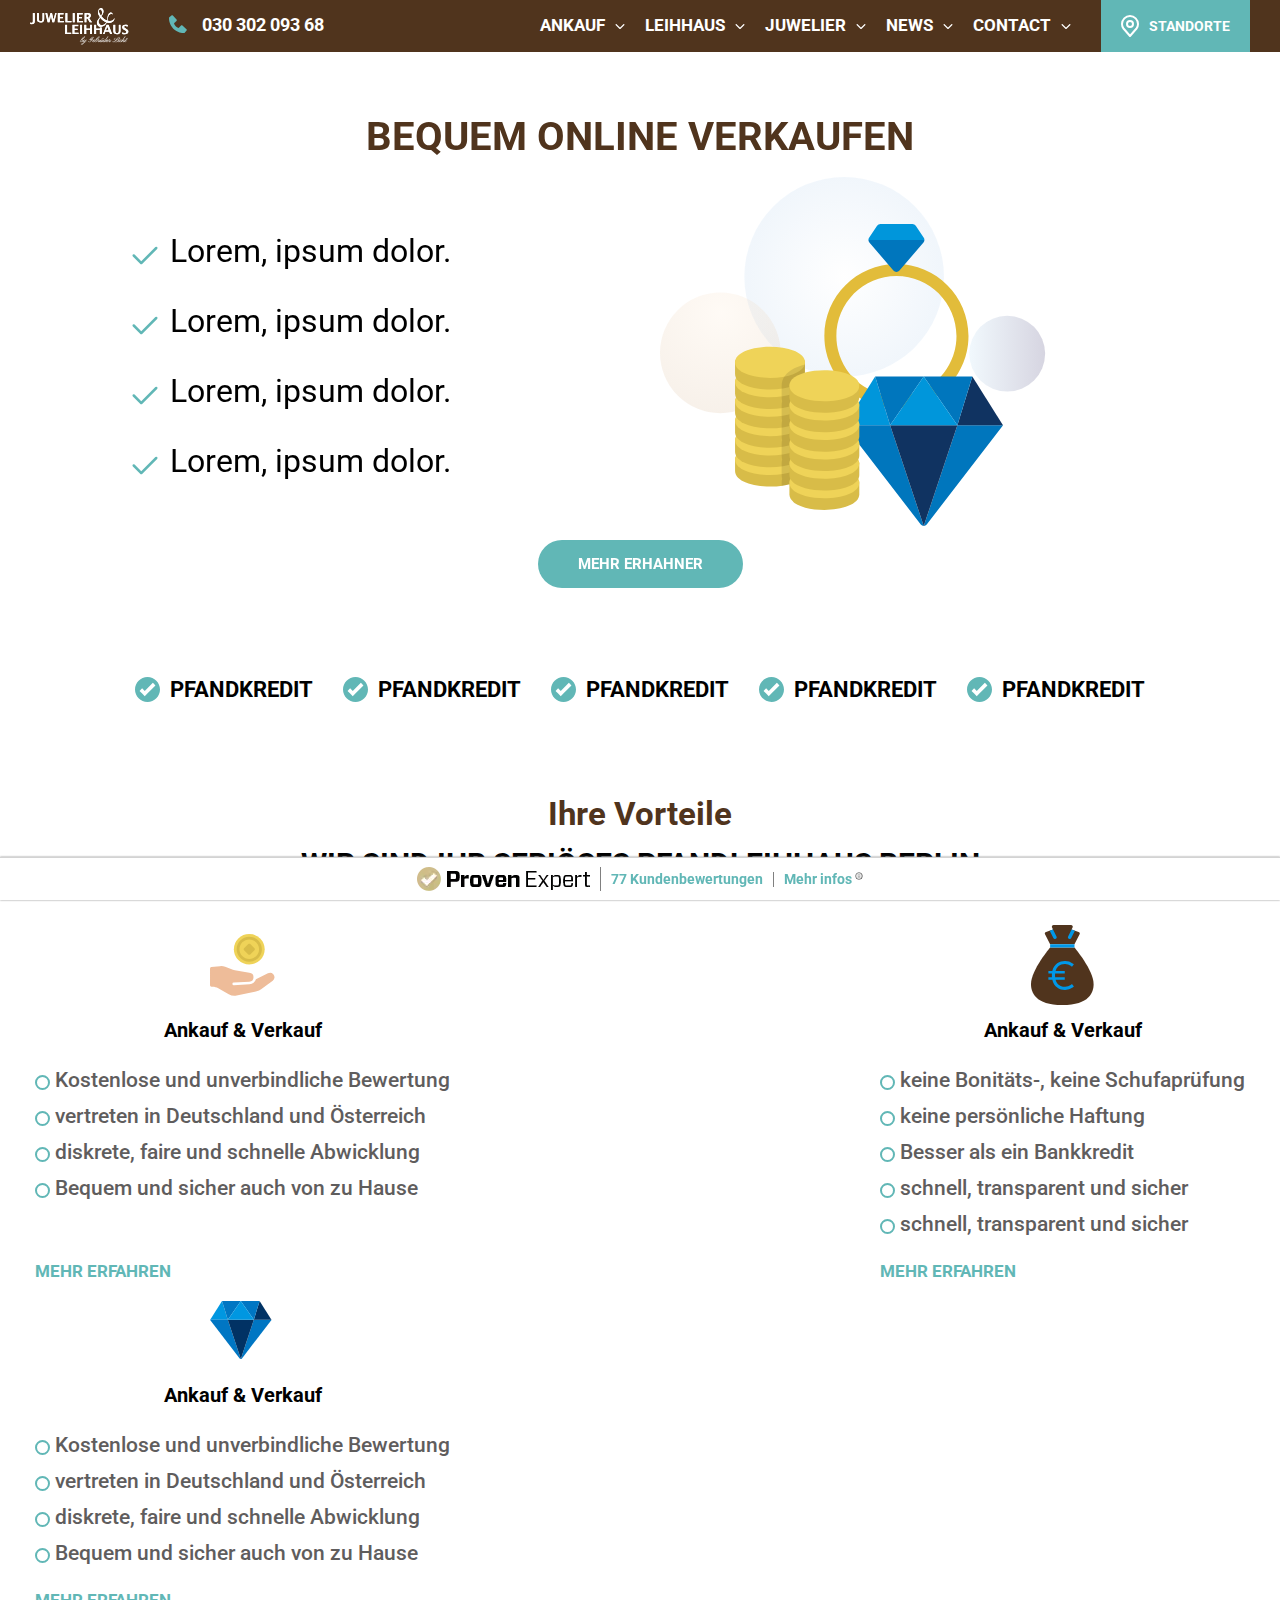
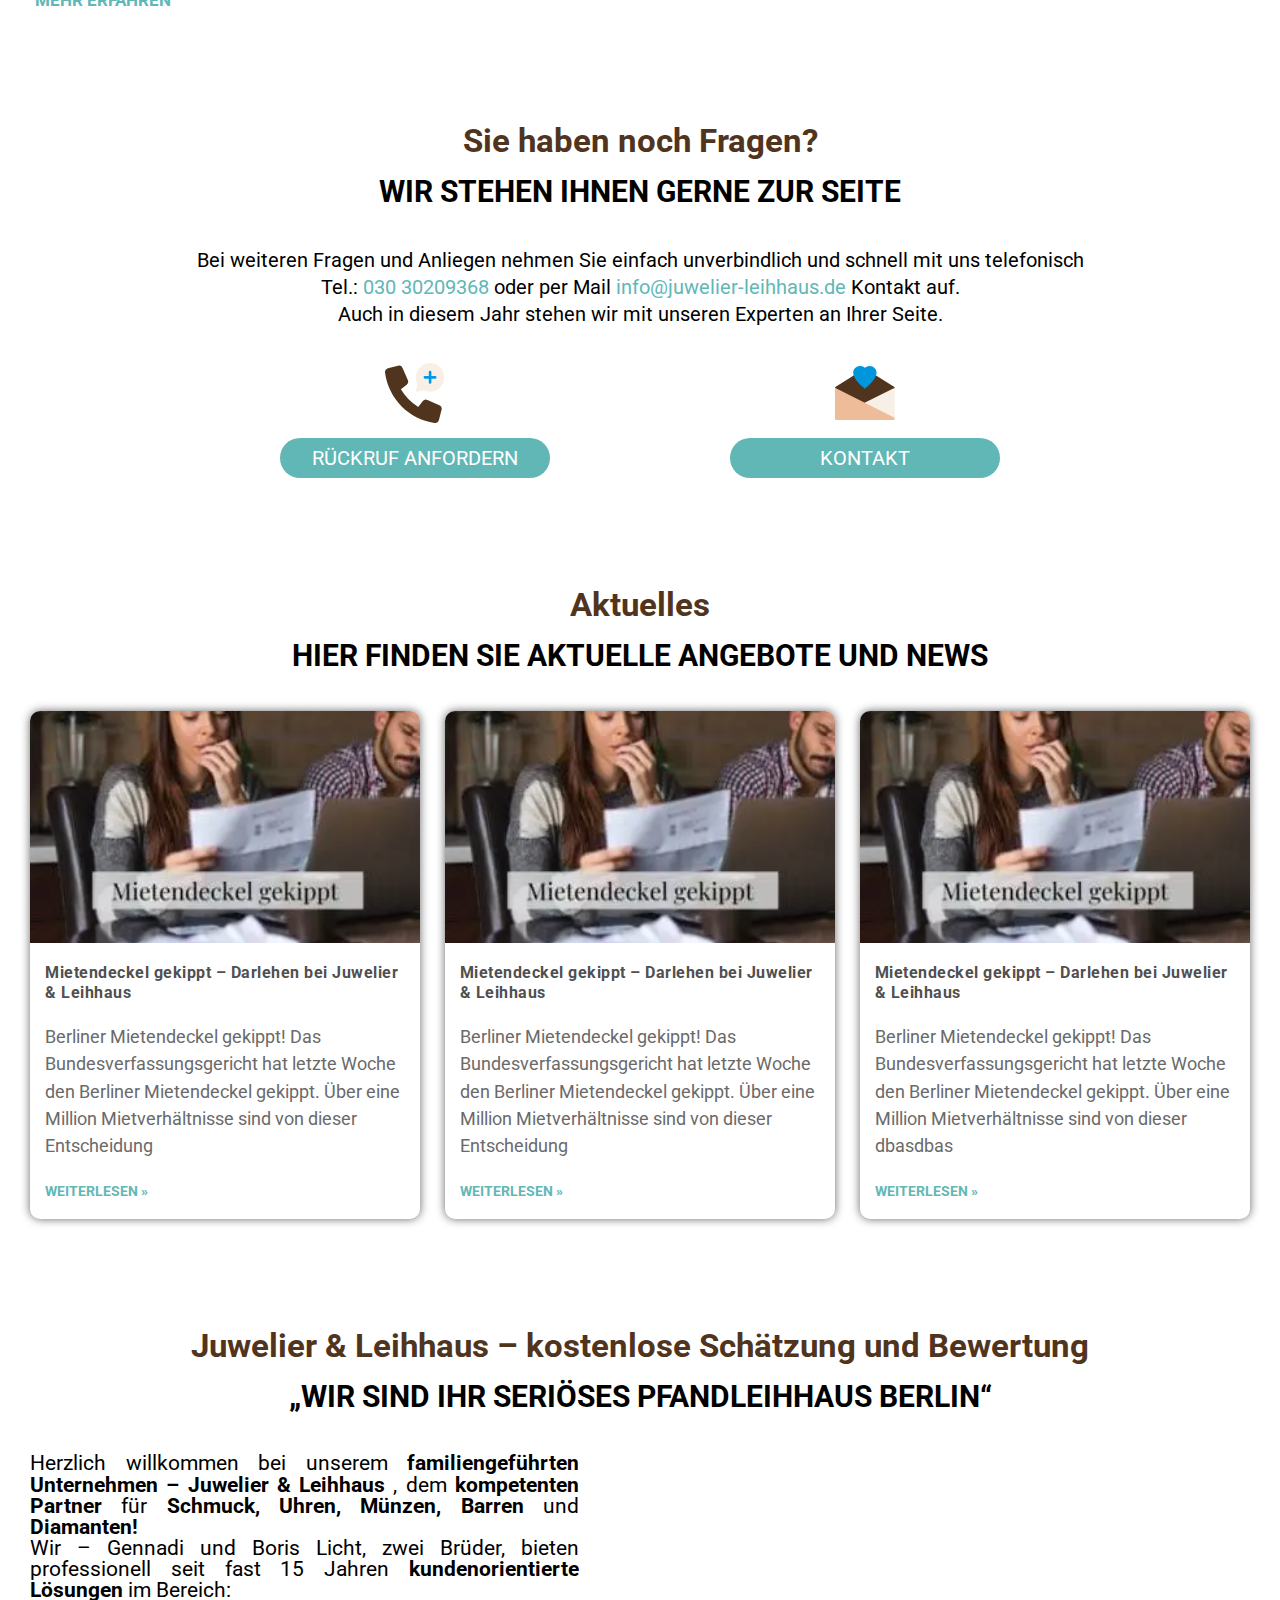
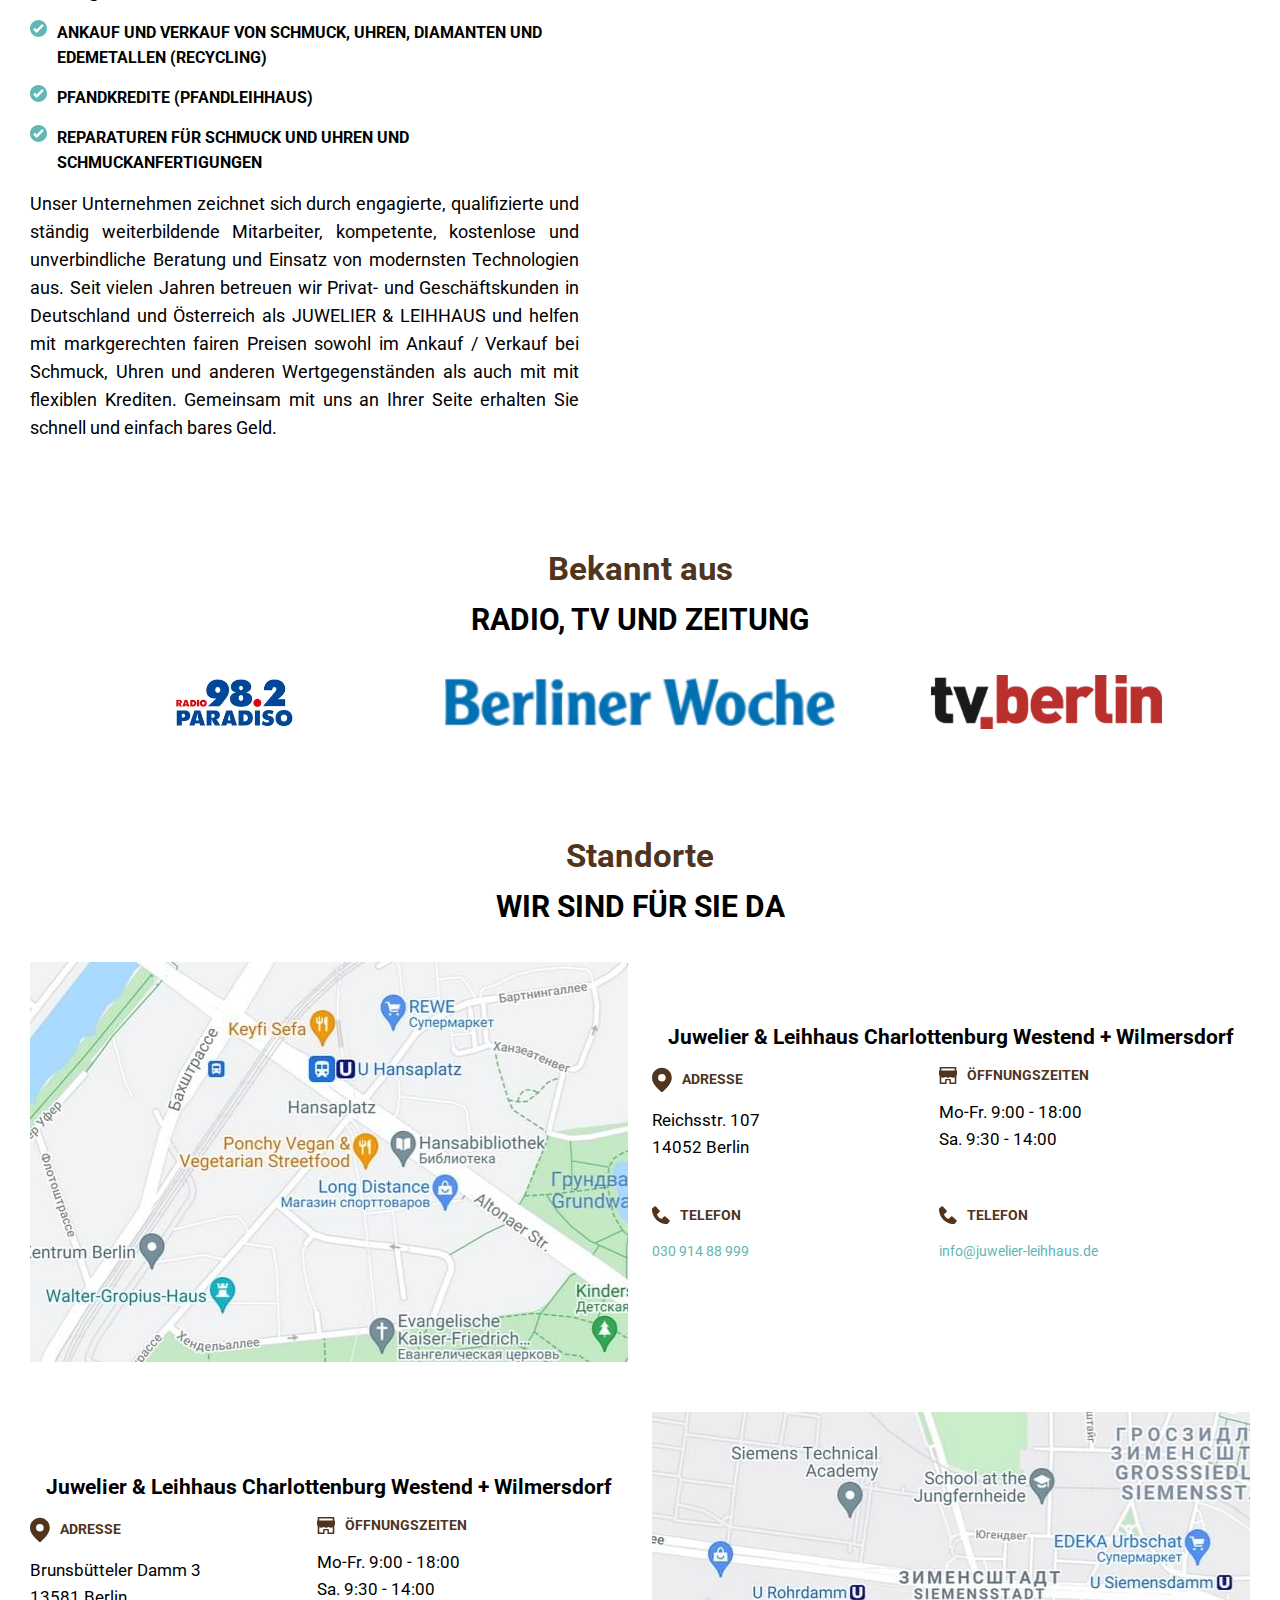
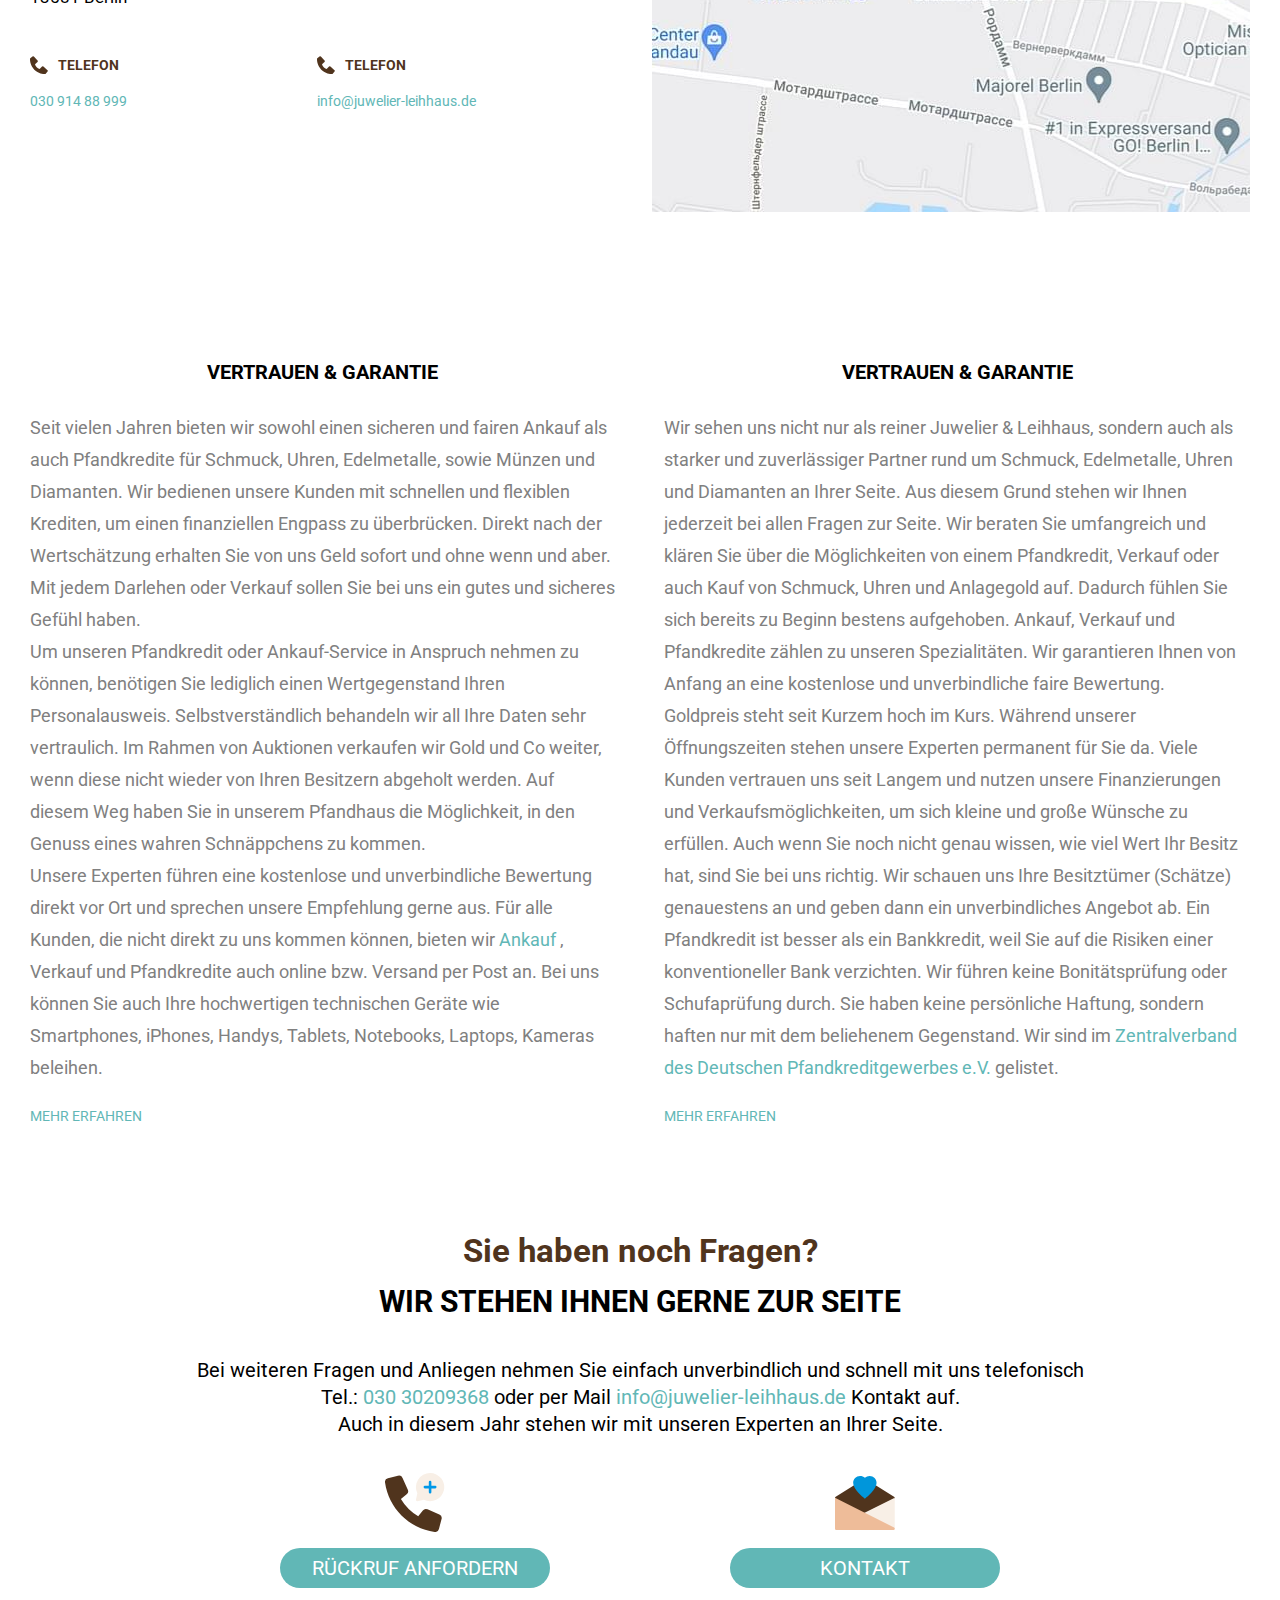
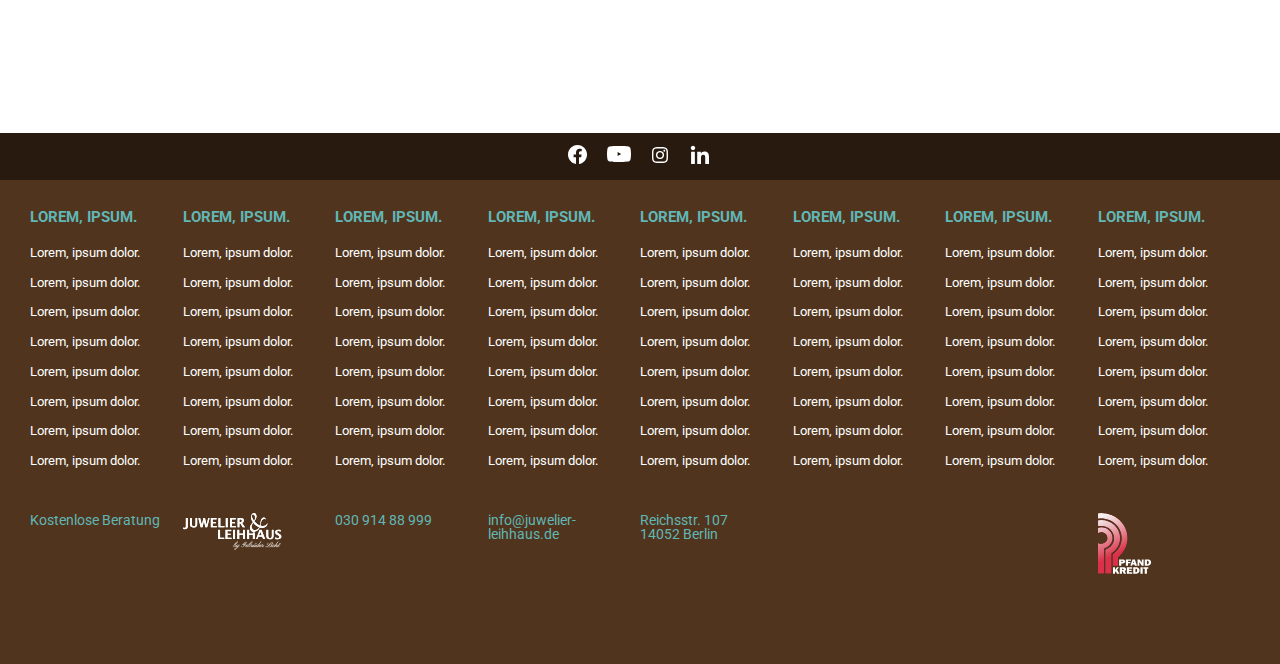
<file: index.html>
<!DOCTYPE html>
<html lang="de">

<head>
	<!-- meta, title, css -->
	<meta charset="UTF-8">
	<meta name="viewport" content="width=device-width, initial-scale=1.0">
	<meta name="format-detection" content="telephone=no">
	<link rel="preconnect" href="https://fonts.gstatic.com">
	<link href="https://fonts.googleapis.com/css2?family=Roboto:wght@400;500;700&display=swap" rel="stylesheet">
	<link rel="preconnect" href="https://fonts.gstatic.com">
	<link rel="stylesheet" href="https://unpkg.com/swiper/swiper-bundle.min.css" />
	<link rel="stylesheet" href="css/min.css">
	<title>Jewlier</title>


</head>

<body>
	<div class="wrapper">
		<header class="header" id="header">
			<div class="container">
				<div class="info">
					<a href="" class="info__logo">
						<picture>
							<source srcset="img/header/logo.svg" type="image/webp">
							<img src="img/header/logo.svg" alt="logo">
						</picture>
					</a>
					<a href="tel:+03030209368" class="info__phone">
						<span class='info__phone-svg'><svg width="18" height="18" viewBox="0 0 18 18"
								xmlns="http://www.w3.org/2000/svg">
								<path
									d="M17.487 14.14L13.422 10.444C13.2299 10.2693 12.9774 10.1762 12.7178 10.1842C12.4583 10.1922 12.212 10.3008 12.031 10.487L9.63801 12.948C9.06201 12.838 7.90401 12.477 6.71201 11.288C5.52001 10.095 5.15901 8.934 5.05201 8.362L7.51101 5.968C7.69742 5.78712 7.80614 5.54082 7.81417 5.2812C7.82219 5.02159 7.72889 4.76904 7.55401 4.57699L3.85901 0.512995C3.68405 0.320352 3.44089 0.203499 3.18116 0.187255C2.92143 0.17101 2.66561 0.256653 2.46801 0.425995L0.298008 2.28699C0.125119 2.46051 0.0219269 2.69145 0.0080073 2.93599C-0.0069927 3.18599 -0.292993 9.108 4.29901 13.702C8.30501 17.707 13.323 18 14.705 18C14.907 18 15.031 17.994 15.064 17.992C15.3085 17.9783 15.5393 17.8747 15.712 17.701L17.572 15.53C17.742 15.333 17.8283 15.0774 17.8124 14.8177C17.7965 14.558 17.6798 14.3148 17.487 14.14V14.14Z" />
							</svg>
						</span>
						<span class='info__phone-text'>030 302 093 68</span>
					</a>
				</div>

				<nav class="menu">
					<div class="menu__icon">
						<span></span>
					</div>
					<ul class="menu__list">
						<li class="menu__li">
							<a href="" class="menu__link">ANKAUF</a>
							<span class="menu__arrow">
								<svg viewBox="0 0 29 16" fill="none" xmlns="http://www.w3.org/2000/svg">
									<path d="M1 1L14.5 14.5L28 1" stroke-width="4" />
								</svg>


							</span>
							<ul class="menu__sub-list">
								<li><a href="" class="menu__sub-link">Раздел страницы 1</a></li>
								<li><a href="" class="menu__sub-link">Раздел страницы 1</a></li>
								<li><a href="" class="menu__sub-link">Раздел страницы 1</a></li>
							</ul>
						</li>
						<li class="menu__li">
							<a href="" class="menu__link">Leihhaus</a>
							<span class="menu__arrow">
								<svg viewBox="0 0 29 16" fill="none" xmlns="http://www.w3.org/2000/svg">
									<path d="M1 1L14.5 14.5L28 1" stroke-width="4" />
								</svg>


							</span>
							<ul class="menu__sub-list">
								<li><a href="" class="menu__sub-link">Раздел страницы 1</a></li>
								<li><a href="" class="menu__sub-link">Раздел страницы 1</a></li>
								<li><a href="" class="menu__sub-link">Раздел страницы 1</a></li>
							</ul>
						</li>
						<li class="menu__li">
							<a href="" class="menu__link">juwelier</a>
							<span class="menu__arrow">
								<svg viewBox="0 0 29 16" fill="none" xmlns="http://www.w3.org/2000/svg">
									<path d="M1 1L14.5 14.5L28 1" stroke-width="4" />
								</svg>


							</span>
							<ul class="menu__sub-list">
								<li><a href="" class="menu__sub-link">Раздел страницы 1</a></li>
								<li><a href="" class="menu__sub-link">Раздел страницы 1</a></li>
								<li><a href="" class="menu__sub-link">Раздел страницы 1</a></li>
							</ul>
						</li>
						<li class="menu__li">
							<a href="" class="menu__link">news</a>
							<span class="menu__arrow">
								<svg viewBox="0 0 29 16" fill="none" xmlns="http://www.w3.org/2000/svg">
									<path d="M1 1L14.5 14.5L28 1" stroke-width="4" />
								</svg>


							</span>
							<ul class="menu__sub-list">
								<li><a href="" class="menu__sub-link">Раздел страницы 1</a></li>
								<li><a href="" class="menu__sub-link">Раздел страницы 1</a></li>
								<li><a href="" class="menu__sub-link">Раздел страницы 1</a></li>
							</ul>
						</li>
						<li class="menu__li">
							<a href="" class="menu__link">Contact</a>
							<span class="menu__arrow">
								<svg viewBox="0 0 29 16" fill="none" xmlns="http://www.w3.org/2000/svg">
									<path d="M1 1L14.5 14.5L28 1" stroke-width="4" />
								</svg>


							</span>
							<ul class="menu__sub-list">
								<li><a href="" class="menu__sub-link">Раздел страницы 1</a></li>
								<li><a href="" class="menu__sub-link">Раздел страницы 1</a></li>
								<li><a href="" class="menu__sub-link">Раздел страницы 1</a></li>
							</ul>
						</li>
						<li class="menu__location-wrapper">
							<button class="menu__location" id="open-modal">
								<picture>
									<source srcset="img/header/location.svg" type="image/webp">
									<img src="img/header/location.svg" alt="location-img" class="menu__location-img">
								</picture>
								<span class="menu__location-text">STANDORTE</span>
							</button>
						</li>


					</ul>

				</nav>
			</div>
		</header>
		<div class="modal" id="modal">
			<div class="modal-content">
				<div class="tabs-wrapper">
					<button class="toggle-map">
						<picture>
							<source srcset="img/header/location.svg" type="image/webp">
							<img src="img/header/location.svg" alt="">
						</picture>

						<span>Karte Öffnen</span>
					</button>
					<div class="tabs">
						<div class="mobile-tab__wrapper">
							<div class="tabs__mobile-map">

								<picture>
									<source srcset="img/lock.svg" type="image/webp">
									<img src="img/lock.svg" alt="lock">
								</picture>
								<span>Karte Öffnen</span>


							</div>
							<span class="close-mob-butt">
								<picture>
									<source srcset="img/close2.svg" type="image/webp">
									<img src="img/close2.svg" alt="close">
								</picture>

							</span>
						</div>

						<div class="tabs__header">
							<h3 class="tabs__title title">AKTUELLER STANDORT </h3>
							<picture>
								<source srcset="img/close.svg" type="image/webp">
								<img src="img/close.svg" alt="close" class="tabs__close">
							</picture>
						</div>
						<div class="tab-content">
							<div class="address-items open-tab" data-id="first">
								<div class="address-item__heading"><span>Juwelier & Leihhaus in Charlottenburg Westend +
										Wilmersdorf</span>
									<picture>
										<source srcset="img/header/arrow1.svg" type="image/webp">
										<img src="img/header/arrow1.svg" alt="arrow">
									</picture>
								</div>
								<div class="address-item adress">
									<div class="address-item__title">
										<picture>
											<source srcset="img/main/maps/icons/location.svg" type="image/webp">
											<img src="img/main/maps/icons/location.svg" alt="">
										</picture>
										<span class="address-item__title-text">Adresse</span>
									</div>
									<div class="address-item__values">
										<p class="address-item__value">Reichsstr. 107 </p>
										<p class="address-item__value">14052 Berlin</p>
									</div>
								</div>
								<div class="address-item loc">
									<div class="address-item__title">
										<picture>
											<source srcset="img/main/maps/icons/shop.svg" type="image/webp">
											<img src="img/main/maps/icons/shop.svg" alt="">
										</picture>
										<span class="address-item__title-text">Öffnungszeiten</span>
									</div>
									<div class="address-item__values">
										<p class="address-item__value">Mo-Fr. 9:00 - 18:00 </p>
										<p class="address-item__value">Sa. 9:30 - 14:00</p>
									</div>
								</div>
								<div class="address-item phone">
									<div class="address-item__title">
										<picture>
											<source srcset="img/main/maps/icons/phone.svg" type="image/webp">
											<img src="img/main/maps/icons/phone.svg" alt="">
										</picture>
										<span class="address-item__title-text">Telefon</span>
									</div>
									<div class="address-item__values">
										<a class="address-item__tel" href="tel:03091488999">030 914 88 999</a>

									</div>
								</div>
								<div class="address-item mail">
									<div class="address-item__title">
										<picture>
											<source srcset="img/main/maps/icons/phone.svg" type="image/webp">
											<img src="img/main/maps/icons/phone.svg" alt="">
										</picture>
										<span class="address-item__title-text">Telefon</span>
									</div>
									<div class="address-item__values">
										<a class="address-item__mail"
											href="mailto:info@juwelier-leihhaus.de">info@juwelier-leihhaus.de </a>

									</div>
								</div>
							</div>
							<div class="address-items" data-id="second">
								<div class="address-item__heading"><span>Juwelier & Leihhaus in Charlottenburg Westend +
										Wilmersdorf</span>
									<picture>
										<source srcset="img/header/arrow1.svg" type="image/webp">
										<img src="img/header/arrow1.svg" alt="arrow">
									</picture>
								</div>
								<div class="address-item adress">
									<div class="address-item__title">
										<picture>
											<source srcset="img/main/maps/icons/location.svg" type="image/webp">
											<img src="img/main/maps/icons/location.svg" alt="">
										</picture>
										<span class="address-item__title-text">Adresse</span>
									</div>
									<div class="address-item__values">
										<p class="address-item__value">Brunsbütteler Damm 3 </p>
										<p class="address-item__value">13581 Berlin</p>
									</div>
								</div>
								<div class="address-item loc">
									<div class="address-item__title">
										<picture>
											<source srcset="img/main/maps/icons/shop.svg" type="image/webp">
											<img src="img/main/maps/icons/shop.svg" alt="">
										</picture>
										<span class="address-item__title-text">Öffnungszeiten 2222</span>
									</div>
									<div class="address-item__values">
										<p class="address-item__value">Mo-Fr. 9:00 - 18:00 </p>
										<p class="address-item__value">Sa. 9:30 - 14:00</p>
									</div>
								</div>
								<div class="address-item phone">
									<div class="address-item__title">
										<picture>
											<source srcset="img/main/maps/icons/phone.svg" type="image/webp">
											<img src="img/main/maps/icons/phone.svg" alt="">
										</picture>
										<span class="address-item__title-text">Telefon</span>
									</div>
									<div class="address-item__values">
										<a class="address-item__tel" href="tel:493091488999">+49 30 914 88 999</a>

									</div>
								</div>
								<div class="address-item mail">
									<div class="address-item__title">
										<picture>
											<source srcset="img/main/maps/icons/phone.svg" type="image/webp">
											<img src="img/main/maps/icons/phone.svg" alt="">
										</picture>
										<span class="address-item__title-text">Telefon</span>
									</div>
									<div class="address-item__values">
										<a class="address-item__mail"
											href="mailto:info@juwelier-leihhaus.de">info@juwelier-leihhaus.de </a>

									</div>
								</div>
							</div>
							<div class="address-items" data-id="third">
								<div class="address-item__heading"><span>Juwelier & Leihhaus in Charlottenburg Westend +
										Wilmersdorf</span>
									<picture>
										<source srcset="img/header/arrow1.svg" type="image/webp">
										<img src="img/header/arrow1.svg" alt="arrow">
									</picture>
								</div>
								<div class="address-item adress">
									<div class="address-item__title">
										<picture>
											<source srcset="img/main/maps/icons/location.svg" type="image/webp">
											<img src="img/main/maps/icons/location.svg" alt="">
										</picture>
										<span class="address-item__title-text">Adresse</span>
									</div>
									<div class="address-item__values">
										<p class="address-item__value">Rennweg 35 </p>
										<p class="address-item__value">1030 Wien</p>
									</div>
								</div>
								<div class="address-item loc">
									<div class="address-item__title">
										<picture>
											<source srcset="img/main/maps/icons/shop.svg" type="image/webp">
											<img src="img/main/maps/icons/shop.svg" alt="">
										</picture>
										<span class="address-item__title-text">Öffnungszeiten 3333</span>
									</div>
									<div class="address-item__values">
										<p class="address-item__value">Mo-Fr. 9:00 - 18:00 </p>
										<p class="address-item__value">Sa. 9:30 - 14:00</p>
									</div>
								</div>
								<div class="address-item phone">
									<div class="address-item__title">
										<picture>
											<source srcset="img/main/maps/icons/phone.svg" type="image/webp">
											<img src="img/main/maps/icons/phone.svg" alt="">
										</picture>
										<span class="address-item__title-text">Telefon</span>
									</div>
									<div class="address-item__values">
										<a class="address-item__tel" href="tel:4319455005">+43 1 945 500 5</a>

									</div>
								</div>
								<div class="address-item mail">
									<div class="address-item__title">
										<picture>
											<source srcset="img/main/maps/icons/phone.svg" type="image/webp">
											<img src="img/main/maps/icons/phone.svg" alt="">
										</picture>
										<span class="address-item__title-text">Telefon</span>
									</div>
									<div class="address-item__values">
										<a class="address-item__mail"
											href="mailto:info@juwelier-leihhaus.de">info@juwelier-leihhaus.de </a>

									</div>
								</div>
							</div>
						</div>

						<div class="tab__buttons">
							<button class="tab__button closed" id="first">
								Juwelier & Leihhaus in Charlottenburg Westend + Wilmersdorf
								<picture>
									<source srcset="img/header/arrow1.svg" type="image/webp">
									<img src="img/header/arrow1.svg" alt="arrow">
								</picture>
							</button>
							<button class="tab__button" id="second">
								Leihhaus an den Spandauer Arcaden
								<picture>
									<source srcset="img/header/arrow1.svg" type="image/webp">
									<img src="img/header/arrow1.svg" alt="arrow">
								</picture>
							</button>
							<button class="tab__button" id="third">Juwelier & Leihhaus Wien
								<picture>
									<source srcset="img/header/arrow1.svg" type="image/webp">
									<img src="img/header/arrow1.svg" alt="arrow">
								</picture>
							</button>
						</div>

					</div>
				</div>
			</div>
			<div class="map-wrapper">
				<div id="modal-map" class="modal-map open-map" data-map="first"></div>
				<div id="modal-map2" class="modal-map" data-map="second"></div>
				<div id="modal-map3" class="modal-map" data-map="third"></div>
			</div>
		</div>
		<main>
			<section class="section-adventages section">
				<div class="swiper-container container">
					<!-- Additional required wrapper -->
					<div class="swiper-wrapper">
						<!-- Slides -->
						<div class="swiper-slide">
							<div class="slider-wrapper">
								<header class="swiper-header">
									<h2 class="swiper-header__title">
										BEQUEM ONLINE VERKAUFEN
									</h2>
								</header>
								<div class="swiper-body">
									<ul class="swiper-body__list">
										<li class="swiper-body__li">Lorem, ipsum dolor.</li>
										<li class="swiper-body__li">Lorem, ipsum dolor.</li>
										<li class="swiper-body__li">Lorem, ipsum dolor.</li>
										<li class="swiper-body__li">Lorem, ipsum dolor.</li>
									</ul>
									<div class="swiper-body__image-wrapper">
										<picture>
											<source srcset="img/main/slider/slides-img/2.svg" type="image/webp">
											<img data-src="img/main/slider/slides-img/2.svg" src="" alt="swiper-img">
										</picture>
									</div>

								</div>
								<div class="swiper-button">
									<a href="#" class="swiper-button__button">
										Mehr Erhahner
									</a>
								</div>
							</div>

						</div>


					</div>
					<!-- If we need navigation buttons -->
					<div class="swiper-button-prev"></div>
					<div class="swiper-button-next"></div>
				</div>

			</section>
			<div class="advantages-block">
				<div class="item">
					<picture>
						<source srcset="img/main/icons/ok.svg" type="image/webp">
						<img data-src="" src="img/main/icons/ok.svg" alt="" class="item__img">
					</picture>
					<p class="item__desk">Pfandkredit</p>
				</div>
				<div class="item">
					<picture>
						<source srcset="img/main/icons/ok.svg" type="image/webp">
						<img src="img/main/icons/ok.svg" alt="" class="item__img">
					</picture>
					<p class="item__desk">Pfandkredit</p>
				</div>
				<div class="item">
					<picture>
						<source srcset="img/main/icons/ok.svg" type="image/webp">
						<img src="img/main/icons/ok.svg" alt="" class="item__img">
					</picture>
					<p class="item__desk">Pfandkredit</p>
				</div>
				<div class="item">
					<picture>
						<source srcset="img/main/icons/ok.svg" type="image/webp">
						<img src="img/main/icons/ok.svg" alt="" class="item__img">
					</picture>
					<p class="item__desk">Pfandkredit</p>
				</div>
				<div class="item">
					<picture>
						<source srcset="img/main/icons/ok.svg" type="image/webp">
						<img src="img/main/icons/ok.svg" alt="" class="item__img">
					</picture>
					<p class="item__desk">Pfandkredit</p>
				</div>
			</div>
			<section class="section-adventages section">
				<div class="container">
					<header class="container-header">
						<h2 class="title">Ihre Vorteile</h2>
						<p class="desc">Wir sind Ihr seriöses Pfandleihhaus Berlin</p>
					</header>
					<div class="container-body">
						<div class="item">
							<div class="item-header">
								<picture>
									<source srcset="img/main/preim/1.svg" type="image/webp">
									<img data-src="img/main/preim/1.svg" alt="adventage" class="item-header__img">
								</picture>
								<h3 class="item-header__title">Ankauf & Verkauf</h3>
							</div>
							<div class="item-body">
								<ul class="item-body__list">
									<li class="item-body__li">
										Kostenlose und unverbindliche Bewertung
									</li>
									<li class="item-body__li">
										vertreten in Deutschland und Österreich
									</li>
									<li class="item-body__li">
										diskrete, faire und schnelle Abwicklung
									</li>
									<li class="item-body__li">
										Bequem und sicher auch von zu Hause
									</li>
								</ul>
							</div>
							<div class="item-footer">
								<a href="#">Mehr erfahren</a>
							</div>
						</div>
						<div class="item">
							<div class="item-header">
								<picture>
									<source srcset="img/main/preim/2.svg" type="image/webp">
									<img data-src="img/main/preim/2.svg" alt="adventage" class="item-header__img">
								</picture>
								<h3 class="item-header__title">Ankauf & Verkauf</h3>
							</div>
							<div class="item-body">
								<ul class="item-body__list">
									<li class="item-body__li">
										keine Bonitäts-, keine Schufaprüfung
									</li>
									<li class="item-body__li">
										keine persönliche Haftung
									</li>
									<li class="item-body__li">
										Besser als ein Bankkredit
									</li>
									<li class="item-body__li">
										schnell, transparent und sicher
									</li>
									<li class="item-body__li">
										schnell, transparent und sicher
									</li>
								</ul>
							</div>
							<div class="item-footer">
								<a href="#">Mehr erfahren</a>
							</div>
						</div>
						<div class="item">
							<div class="item-header">
								<picture>
									<source srcset="img/main/preim/3.svg" type="image/webp">
									<img data-src="img/main/preim/3.svg" alt="adventage" class="item-header__img">
								</picture>
								<h3 class="item-header__title">Ankauf & Verkauf</h3>
							</div>
							<div class="item-body">
								<ul class="item-body__list">
									<li class="item-body__li">
										Kostenlose und unverbindliche Bewertung
									</li>
									<li class="item-body__li">
										vertreten in Deutschland und Österreich
									</li>
									<li class="item-body__li">
										diskrete, faire und schnelle Abwicklung
									</li>
									<li class="item-body__li">
										Bequem und sicher auch von zu Hause
									</li>
								</ul>
							</div>
							<div class="item-footer">
								<a href="#">Mehr erfahren</a>
							</div>
						</div>
					</div>
				</div>
			</section>
			<section class="section-questions section">
				<div class="container">
					<header class="container-header">
						<h2 class="title">Sie haben noch Fragen?</h2>
						<p class="desc">Wir stehen Ihnen gerne zur Seite</p>
					</header>
					<div class="container-body">
						<p class="description">
							Bei weiteren Fragen und Anliegen nehmen Sie einfach unverbindlich und schnell mit uns
							telefonisch
							<span class="description-contacts">Tel.: <a href="tel:+493030209368">030 30209368</a> oder
								per Mail
								<a href="mailto:info@juwelier-leihhaus.de">info@juwelier-leihhaus.de</a> Kontakt
								auf.</span>
							<span>Auch in diesem Jahr stehen wir mit unseren Experten an Ihrer Seite.</span>
						</p>
					</div>
					<div class="container-items">
						<div class="item">
							<a href="#" class="item__call-link">
								<picture>
									<source srcset="img/main/quest/1.svg" type="image/webp">
									<img data-src="img/main/quest/1.svg" src="" alt="quest-img" class="item__call-img">
								</picture>

							</a>
							<a href="#" class="item__link blue-btn">Rückruf anfordern</a>
						</div>
						<div class="item">
							<a href="#" class="item__call-link">
								<picture>
									<source srcset="img/main/quest/2.svg" type="image/webp">
									<img data-src="img/main/quest/2.svg" src="" alt="quest-img" class="item__call-img">
								</picture>

							</a>
							<a href="#" class="item__link blue-btn">Kontakt</a>
						</div>
					</div>
				</div>
			</section>
			<section class="section-blog section">
				<div class="container">
					<header class="container-header">
						<h2 class="title">Aktuelles</h2>
						<p class="desc">Hier finden Sie aktuelle Angebote und News</p>
					</header>
					<div class="cotnainer-body">
						<div class="item">
							<div class="item-header">
								<picture>
									<source srcset="img/main/news/1.webp" type="image/webp">
									<img data-src="img/main/news/1.jpeg" alt="header-img" class="item-header__img">
								</picture>
							</div>
							<div class="item-body">
								<h3 class="item-body__title"><a href="" class="item-body__title-link">
										Mietendeckel gekippt – Darlehen bei Juwelier & Leihhaus </a></h3>
								<p class="item-body__text">
									Berliner Mietendeckel gekippt! Das Bundesverfassungsgericht hat letzte Woche den
									Berliner Mietendeckel gekippt. Über eine Million Mietverhältnisse sind von dieser
									Entscheidung
								</p>
							</div>
							<div class="item-footer"><a href="#" class="item-footer__link">Weiterlesen » </a></div>
						</div>
						<div class="item">
							<div class="item-header">
								<picture>
									<source srcset="img/main/news/1.webp" type="image/webp">
									<img data-src="img/main/news/1.jpeg" alt="header-img" class="item-header__img">
								</picture>
							</div>
							<div class="item-body">
								<h3 class="item-body__title"><a href="" class="item-body__title-link">
										Mietendeckel gekippt – Darlehen bei Juwelier & Leihhaus </a></h3>
								<p class="item-body__text">
									Berliner Mietendeckel gekippt! Das Bundesverfassungsgericht hat letzte Woche den
									Berliner Mietendeckel gekippt. Über eine Million Mietverhältnisse sind von dieser
									Entscheidung
								</p>
							</div>
							<div class="item-footer"><a href="#" class="item-footer__link">Weiterlesen » </a></div>
						</div>
						<div class="item">
							<div class="item-header">
								<picture>
									<source srcset="img/main/news/1.webp" type="image/webp">
									<img data-src="img/main/news/1.jpeg" alt="header-img" class="item-header__img">
								</picture>
							</div>
							<div class="item-body">
								<h3 class="item-body__title"><a href="" class="item-body__title-link">
										Mietendeckel gekippt – Darlehen bei Juwelier & Leihhaus </a></h3>
								<p class="item-body__text">
									Berliner Mietendeckel gekippt! Das Bundesverfassungsgericht hat letzte Woche den
									Berliner Mietendeckel gekippt. Über eine Million Mietverhältnisse sind von dieser
									dbasdbas
								</p>
							</div>
							<div class="item-footer"><a href="#" class="item-footer__link">Weiterlesen » </a></div>
						</div>
					</div>
				</div>
			</section>
			<section class="section-value section">
				<div class="container">
					<header class="container-header">
						<h1 class="title">Juwelier & Leihhaus – kostenlose Schätzung und Bewertung</h1>
						<p class="desc">„Wir sind Ihr seriöses Pfandleihhaus Berlin“</p>
					</header>
					<div class="container-body">
						<div class="about">
							<p class="about__welcome-text">
								Herzlich willkommen bei unserem
								<span>familiengeführten Unternehmen – Juwelier & Leihhaus</span>
								, dem
								<span>kompetenten Partner</span>
								für
								<span>Schmuck, Uhren, Münzen, Barren</span>
								und
								<span>Diamanten!</span>
							</p>
							<p class="about__rights">
								Wir – Gennadi und Boris Licht, zwei Brüder, bieten professionell
								seit fast 15 Jahren <span>kundenorientierte Lösungen</span>
								im Bereich:

							</p>
							<ul class="about__list">
								<li class="about__li">
									<picture>
										<source srcset="img/main/icons/ok.svg" type="image/webp">
										<img src="img/main/icons/ok.svg" alt="">
									</picture> Ankauf und Verkauf von
									Schmuck, Uhren, Diamanten und Edemetallen
									(Recycling)
								</li>
								<li class="about__li">
									<picture>
										<source srcset="img/main/icons/ok.svg" type="image/webp">
										<img src="img/main/icons/ok.svg" alt="">
									</picture> Pfandkredite
									(Pfandleihhaus)
								</li>
								<li class="about__li">
									<picture>
										<source srcset="img/main/icons/ok.svg" type="image/webp">
										<img src="img/main/icons/ok.svg" alt="">
									</picture> Reparaturen für
									schmuck und Uhren und Schmuckanfertigungen
								</li>

							</ul>
							<p class="about__feature">
								Unser Unternehmen zeichnet sich durch engagierte, qualifizierte und ständig
								weiterbildende Mitarbeiter, kompetente, kostenlose und unverbindliche Beratung und
								Einsatz von modernsten Technologien aus. Seit vielen Jahren betreuen wir Privat- und
								Geschäftskunden in Deutschland und Österreich als JUWELIER & LEIHHAUS und helfen mit
								markgerechten fairen Preisen sowohl im Ankauf / Verkauf bei Schmuck, Uhren und anderen
								Wertgegenständen als auch mit mit flexiblen Krediten. Gemeinsam mit uns an Ihrer Seite
								erhalten Sie schnell und einfach bares Geld.
							</p>
						</div>
						<div class="video"
							data-video="https://www.youtube-nocookie.com/embed/d3ojLMfn_8M?feature=oembed">


						</div>
					</div>
				</div>
			</section>
			<section class="section-known-from section">
				<div class="container">
					<header class="container-header">
						<h2 class="title">Bekannt aus</h2>
						<p class="desc">Radio, TV und Zeitung</p>
					</header>
					<div class="container-body">
						<div class="item">
							<picture>
								<source srcset="img/main/known/2.webp" type="image/webp">
								<img data-src="img/main/known/2.png" src="" alt="item__img" class="item__img">
							</picture>
						</div>
						<div class="item">
							<picture>
								<source srcset="img/main/known/1.webp" type="image/webp">
								<img data-src="img/main/known/1.png" src="" alt="item__img" class="item__img">
							</picture>
						</div>
						<div class="item">
							<picture>
								<source srcset="img/main/known/3.webp" type="image/webp">
								<img data-src="img/main/known/3.png" src="" alt="item__img" class="item__img">
							</picture>
						</div>
					</div>
				</div>
			</section>
			<section class="section-locations section">
				<div class="container">
					<header class="container-header">
						<h2 class="title">Standorte</h2>
						<p class="desc">Wir sind für Sie da</p>
					</header>
					<div class="container-body">
						<div class="location-item">
							<div class="location-item__map">
								<div id="map" class="map"></div>
							</div>
							<div class="location-item__info">
								<div class="location-item__title">
									Juwelier & Leihhaus Charlottenburg Westend + Wilmersdorf
								</div>
								<div class="location-item__address-items">
									<div class="address-item adress">
										<div class="address-item__title">
											<picture>
												<source srcset="img/main/maps/icons/location.svg" type="image/webp">
												<img src="img/main/maps/icons/location.svg" alt="">
											</picture>
											<span class="address-item__title-text">Adresse</span>
										</div>
										<div class="address-item__values">
											<p class="address-item__value">Reichsstr. 107 </p>
											<p class="address-item__value">14052 Berlin</p>
										</div>
									</div>
									<div class="address-item loc">
										<div class="address-item__title">
											<picture>
												<source srcset="img/main/maps/icons/shop.svg" type="image/webp">
												<img src="img/main/maps/icons/shop.svg" alt="">
											</picture>
											<span class="address-item__title-text">Öffnungszeiten</span>
										</div>
										<div class="address-item__values">
											<p class="address-item__value">Mo-Fr. 9:00 - 18:00 </p>
											<p class="address-item__value">Sa. 9:30 - 14:00</p>
										</div>
									</div>
									<div class="address-item phone">
										<div class="address-item__title">
											<picture>
												<source srcset="img/main/maps/icons/phone.svg" type="image/webp">
												<img src="img/main/maps/icons/phone.svg" alt="">
											</picture>
											<span class="address-item__title-text">Telefon</span>
										</div>
										<div class="address-item__values">
											<a class="address-item__tel" href="tel:03091488999">030 914 88 999</a>

										</div>
									</div>
									<div class="address-item mail">
										<div class="address-item__title">
											<picture>
												<source srcset="img/main/maps/icons/phone.svg" type="image/webp">
												<img src="img/main/maps/icons/phone.svg" alt="">
											</picture>
											<span class="address-item__title-text">Telefon</span>
										</div>
										<div class="address-item__values">
											<a class="address-item__mail"
												href="mailto:info@juwelier-leihhaus.de">info@juwelier-leihhaus.de </a>

										</div>
									</div>
								</div>
							</div>

						</div>
						<div class="location-item rev">
							<div class="location-item__map">
								<div id="map2" class="map"></div>
							</div>
							<div class="location-item__info">
								<div class="location-item__title">
									Juwelier & Leihhaus Charlottenburg Westend + Wilmersdorf
								</div>
								<div class="location-item__address-items">
									<div class="address-item adress">
										<div class="address-item__title">
											<picture>
												<source srcset="img/main/maps/icons/location.svg" type="image/webp">
												<img src="img/main/maps/icons/location.svg" alt="">
											</picture>
											<span class="address-item__title-text">Adresse</span>
										</div>
										<div class="address-item__values">
											<p class="address-item__value">Brunsbütteler Damm 3 </p>
											<p class="address-item__value">13581 Berlin</p>
										</div>
									</div>
									<div class="address-item loc">
										<div class="address-item__title">
											<picture>
												<source srcset="img/main/maps/icons/shop.svg" type="image/webp">
												<img src="img/main/maps/icons/shop.svg" alt="">
											</picture>
											<span class="address-item__title-text">Öffnungszeiten</span>
										</div>
										<div class="address-item__values">
											<p class="address-item__value">Mo-Fr. 9:00 - 18:00 </p>
											<p class="address-item__value">Sa. 9:30 - 14:00</p>
										</div>
									</div>
									<div class="address-item phone">
										<div class="address-item__title">
											<picture>
												<source srcset="img/main/maps/icons/phone.svg" type="image/webp">
												<img src="img/main/maps/icons/phone.svg" alt="">
											</picture>
											<span class="address-item__title-text">Telefon</span>
										</div>
										<div class="address-item__values">
											<a class="address-item__tel" href="tel:03091488999">030 914 88 999</a>

										</div>
									</div>
									<div class="address-item mail">
										<div class="address-item__title">
											<picture>
												<source srcset="img/main/maps/icons/phone.svg" type="image/webp">
												<img src="img/main/maps/icons/phone.svg" alt="">
											</picture>
											<span class="address-item__title-text">Telefon</span>
										</div>
										<div class="address-item__values">
											<a class="address-item__mail"
												href="mailto:info@juwelier-leihhaus.de">info@juwelier-leihhaus.de </a>

										</div>
									</div>
								</div>
							</div>

						</div>
					</div>
				</div>
			</section>
			<section class="section-add-info section">
				<div class="container">
					<div class="purchase item">
						<div class="purchase__header item__header">
							<h3 class="subtitle">
								VERTRAUEN & GARANTIE
							</h3>
						</div>
						<div class="purchase__body item__body">
							<p class="purchase__desc item__desc">
								Seit vielen Jahren bieten wir sowohl einen sicheren und fairen Ankauf als auch
								Pfandkredite für Schmuck, Uhren, Edelmetalle, sowie Münzen und Diamanten. Wir bedienen
								unsere Kunden mit schnellen und flexiblen Krediten, um einen finanziellen Engpass zu
								überbrücken.
								Direkt nach der Wertschätzung erhalten Sie von uns Geld sofort und ohne wenn und aber.
								Mit jedem Darlehen oder Verkauf sollen Sie bei uns ein gutes und sicheres Gefühl haben.
								<br>

								Um unseren Pfandkredit oder Ankauf-Service in Anspruch nehmen zu können, benötigen Sie
								lediglich einen Wertgegenstand Ihren Personalausweis. Selbstverständlich behandeln wir
								all Ihre Daten sehr vertraulich.
								Im Rahmen von Auktionen verkaufen wir Gold und Co weiter, wenn diese nicht wieder von
								Ihren Besitzern abgeholt werden. Auf diesem Weg haben Sie in unserem Pfandhaus die
								Möglichkeit, in den Genuss eines wahren Schnäppchens zu kommen.
								<br>
								Unsere Experten führen eine kostenlose und unverbindliche Bewertung direkt vor Ort und
								sprechen unsere Empfehlung gerne aus.
								Für alle Kunden, die nicht direkt zu uns kommen können, bieten wir <a href=""
									class="b-link">Ankauf</a>
								, Verkauf und
								Pfandkredite auch online bzw. Versand per Post an.
								Bei uns können Sie auch Ihre hochwertigen technischen Geräte wie Smartphones, iPhones,
								Handys, Tablets, Notebooks, Laptops, Kameras beleihen.
							</p>
						</div>
						<div class="purchase__footer item-footer">
							<a class="item-footer__link" href="#">
								Mehr erfahren
							</a>
						</div>
					</div>
					<div class="guarantee item">
						<div class="guarantee__header item__header">
							<h3 class="subtitle">
								VERTRAUEN & GARANTIE
							</h3>
						</div>
						<div class="guarantee__body item__body">
							<p class="guarantee__desc item__desc">
								Wir sehen uns nicht nur als reiner Juwelier & Leihhaus, sondern auch als starker und
								zuverlässiger Partner rund um Schmuck, Edelmetalle, Uhren und Diamanten an Ihrer Seite.
								Aus diesem Grund stehen wir Ihnen jederzeit bei allen Fragen zur Seite. Wir beraten Sie
								umfangreich und klären Sie über die Möglichkeiten von einem Pfandkredit, Verkauf oder
								auch Kauf von Schmuck, Uhren und Anlagegold auf. Dadurch fühlen Sie sich bereits zu
								Beginn bestens aufgehoben. Ankauf, Verkauf und Pfandkredite zählen zu unseren
								Spezialitäten. Wir garantieren Ihnen von Anfang an eine kostenlose und unverbindliche
								faire Bewertung.
								<br>
								Goldpreis steht seit Kurzem hoch im Kurs. Während unserer Öffnungszeiten stehen unsere
								Experten permanent für Sie da. Viele Kunden vertrauen uns seit Langem und nutzen unsere
								Finanzierungen und Verkaufsmöglichkeiten, um sich kleine und große Wünsche zu erfüllen.
								Auch wenn Sie noch nicht genau wissen, wie viel Wert Ihr Besitz hat, sind Sie bei uns
								richtig. Wir schauen uns Ihre Besitztümer (Schätze) genauestens an und geben dann ein
								unverbindliches Angebot ab.
								Ein Pfandkredit ist besser als ein Bankkredit, weil Sie auf die Risiken einer
								konventioneller Bank verzichten. Wir führen keine Bonitätsprüfung oder Schufaprüfung
								durch. Sie haben keine persönliche Haftung, sondern haften nur mit dem beliehenem
								Gegenstand.
								Wir sind im <a href="" class="b-link"> Zentralverband des Deutschen Pfandkreditgewerbes
									e.V.</a>
								gelistet.
							</p>

						</div>
						<div class="guarantee__footer item-footer">
							<a class="item-footer__link" href="#">
								Mehr erfahren
							</a>
						</div>

					</div>
				</div>
			</section>
			<section class="section-questions section">
				<div class="container">
					<header class="container-header">
						<h2 class="title">Sie haben noch Fragen?</h2>
						<p class="desc">Wir stehen Ihnen gerne zur Seite</p>
					</header>
					<div class="container-body">
						<p class="description">
							Bei weiteren Fragen und Anliegen nehmen Sie einfach unverbindlich und schnell mit uns
							telefonisch
							<span class="description-contacts">Tel.: <a href="tel:+493030209368">030 30209368</a> oder
								per Mail
								<a href="mailto:info@juwelier-leihhaus.de">info@juwelier-leihhaus.de</a> Kontakt
								auf.</span>
							<span>Auch in diesem Jahr stehen wir mit unseren Experten an Ihrer Seite.</span>
						</p>
					</div>
					<div class="container-items">
						<div class="item">
							<a href="#" class="item__call-link">
								<picture>
									<source srcset="img/main/quest/1.svg" type="image/webp">
									<img src="img/main/quest/1.svg" alt="quest-img" class="item__call-img">
								</picture>

							</a>
							<a href="#" class="item__link blue-btn">Rückruf anfordern</a>
						</div>
						<div class="item">
							<a href="#" class="item__call-link">
								<picture>
									<source srcset="img/main/quest/2.svg" type="image/webp">
									<img src="img/main/quest/2.svg" alt="quest-img" class="item__call-img">
								</picture>

							</a>
							<a href="#" class="item__link blue-btn">Kontakt</a>
						</div>
					</div>
				</div>
			</section>
		</main>
		<a class="scroll-top" href="#header">
			<picture>
				<source srcset="img/scroll-top.svg" type="image/webp">
				<img src="img/scroll-top.svg" alt="">
			</picture>
		</a>
		<footer class="footer">
			<div class="footer-icons">
				<a href="#" class="footer-icons__icon-link">
					<svg width="19" height="19" viewBox="0 0 19 19" fill="none" xmlns="http://www.w3.org/2000/svg"
						class="footer-icons__icon-img">
						<g clip-path="url(#clip0)">
							<path
								d="M19.0004 9.5584C19.0004 4.27877 14.7468 -0.000976562 9.50042 -0.000976562C4.25167 0.000210938 -0.00195312 4.27877 -0.00195312 9.55959C-0.00195312 14.3298 3.47267 18.2841 8.01367 19.0014V12.3217H5.60305V9.55959H8.01605V7.45177C8.01605 5.05659 9.43511 3.73371 11.6047 3.73371C12.6449 3.73371 13.7315 3.92015 13.7315 3.92015V6.2714H12.5333C11.3541 6.2714 10.986 7.00884 10.986 7.76527V9.5584H13.6199L13.1995 12.3205H10.9848V19.0002C15.5258 18.283 19.0004 14.3286 19.0004 9.5584Z" />
						</g>
						<defs>
							<clipPath id="clip0">
								<rect width="19" height="19" />
							</clipPath>
						</defs>
					</svg>


				</a>
				<a href="#" class="footer-icons__icon-link">
					<svg width="25" height="17" viewBox="0 0 25 17" fill="none" xmlns="http://www.w3.org/2000/svg"
						class="footer-icons__icon-img">
						<path
							d="M23.5006 2.51196C23.3647 2.02719 23.1 1.5883 22.7346 1.24196C22.3589 0.884962 21.8984 0.629595 21.3966 0.499959C19.5186 0.00495878 11.9946 0.00495889 11.9946 0.00495889C8.85795 -0.0307285 5.72205 0.126233 2.60462 0.474959C2.10281 0.614172 1.64318 0.875246 1.26662 1.23496C0.896617 1.59096 0.628617 2.02996 0.488617 2.51096C0.15231 4.3227 -0.0110908 6.1623 0.000617183 8.00496C-0.0113828 9.84596 0.151617 11.685 0.488617 13.499C0.625617 13.978 0.892617 14.415 1.26362 14.768C1.63462 15.121 2.09662 15.376 2.60462 15.511C4.50762 16.005 11.9946 16.005 11.9946 16.005C15.1353 16.0407 18.2752 15.8837 21.3966 15.535C21.8984 15.4053 22.3589 15.15 22.7346 14.793C23.1046 14.44 23.3676 14.001 23.4996 13.523C23.8447 11.7119 24.0125 9.87155 24.0006 8.02796C24.0266 6.17656 23.859 4.32752 23.5006 2.51096V2.51196ZM9.60262 11.429V4.58196L15.8626 8.00596L9.60262 11.429Z" />
						<path
							d="M12 0C9.82548 0 9.55448 0.0105 8.70348 0.0465C7.84898 0.0885 7.27098 0.221 6.76098 0.419C6.22721 0.62051 5.74381 0.936008 5.34448 1.3435C4.93585 1.7419 4.62017 2.22557 4.41998 2.76C4.22198 3.27 4.08948 3.848 4.04748 4.7025C4.00898 5.554 4.00098 5.8245 4.00098 7.999C4.00098 10.1735 4.01148 10.4445 4.04748 11.2955C4.08948 12.1475 4.22198 12.728 4.41998 13.238C4.62149 13.7718 4.93698 14.2552 5.34448 14.6545C5.74288 15.0631 6.22654 15.3788 6.76098 15.579C7.27098 15.7745 7.85148 15.9095 8.70348 15.9515C9.55498 15.99 9.82548 15.998 12 15.998C14.1745 15.998 14.4455 15.9875 15.2965 15.9515C16.1485 15.9095 16.729 15.774 17.239 15.579C17.7727 15.3775 18.2561 15.062 18.6555 14.6545C19.0646 14.2565 19.3804 13.7727 19.58 13.238C19.7755 12.728 19.9105 12.1475 19.9525 11.2955C19.991 10.444 19.999 10.1735 19.999 7.999C19.999 5.8245 19.9885 5.5535 19.9525 4.7025C19.9105 3.8505 19.775 3.267 19.58 2.76C19.3785 2.22623 19.063 1.74283 18.6555 1.3435C18.2575 0.934345 17.7737 0.61859 17.239 0.419C16.729 0.221 16.1485 0.0885 15.2965 0.0465C14.445 0.008 14.1745 0 12 0ZM12 1.44C14.1355 1.44 14.3905 1.4505 15.2345 1.4865C16.013 1.523 16.437 1.653 16.7185 1.763C17.0665 1.89146 17.3815 2.09593 17.6405 2.3615C17.9056 2.61941 18.1093 2.93367 18.2365 3.281C18.3465 3.5625 18.4765 3.9865 18.513 4.765C18.549 5.609 18.5595 5.8645 18.5595 7.9995C18.5595 10.1345 18.549 10.39 18.51 11.234C18.468 12.0125 18.338 12.4365 18.2285 12.718C18.077 13.0935 17.908 13.356 17.629 13.64C17.3691 13.9039 17.0543 14.1074 16.707 14.236C16.429 14.346 15.999 14.476 15.2175 14.5125C14.369 14.5485 14.119 14.559 11.978 14.559C9.83698 14.559 9.58748 14.5485 8.73798 14.5095C7.95948 14.4675 7.52998 14.3375 7.24848 14.228C6.86848 14.0765 6.60798 13.9075 6.32898 13.6285C6.04748 13.347 5.86848 13.079 5.73048 12.7065C5.61848 12.4285 5.49048 11.9985 5.44898 11.217C5.42048 10.3785 5.40698 10.1185 5.40698 7.9875C5.40698 5.8575 5.42048 5.597 5.44898 4.748C5.49048 3.9665 5.61848 3.5375 5.73048 3.2585C5.86848 2.878 6.04798 2.618 6.32898 2.3365C6.60748 2.058 6.86848 1.878 7.24848 1.737C7.52998 1.6275 7.94898 1.4975 8.73048 1.4585C9.57898 1.428 9.82898 1.417 11.967 1.417L12 1.44ZM12 3.8935C11.4606 3.8933 10.9266 3.99939 10.4283 4.20569C9.92994 4.41199 9.47717 4.71446 9.0958 5.09583C8.71444 5.47719 8.41196 5.92996 8.20566 6.42828C7.99936 6.92659 7.89328 7.46067 7.89348 8C7.89328 8.53933 7.99936 9.07341 8.20566 9.57172C8.41196 10.07 8.71444 10.5228 9.0958 10.9042C9.47717 11.2855 9.92994 11.588 10.4283 11.7943C10.9266 12.0006 11.4606 12.1067 12 12.1065C12.5393 12.1067 13.0734 12.0006 13.5717 11.7943C14.07 11.588 14.5228 11.2855 14.9042 10.9042C15.2855 10.5228 15.588 10.07 15.7943 9.57172C16.0006 9.07341 16.1067 8.53933 16.1065 8C16.1067 7.46067 16.0006 6.92659 15.7943 6.42828C15.588 5.92996 15.2855 5.47719 14.9042 5.09583C14.5228 4.71446 14.07 4.41199 13.5717 4.20569C13.0734 3.99939 12.5393 3.8933 12 3.8935V3.8935ZM12 10.6665C10.526 10.6665 9.33348 9.474 9.33348 8C9.33348 6.526 10.526 5.3335 12 5.3335C13.474 5.3335 14.6665 6.526 14.6665 8C14.6665 9.474 13.474 10.6665 12 10.6665ZM17.232 3.7295C17.2317 3.98433 17.1303 4.22864 16.95 4.40874C16.7697 4.58884 16.5253 4.69 16.2705 4.69C16.1445 4.69 16.0197 4.66518 15.9033 4.61696C15.7869 4.56874 15.6811 4.49807 15.592 4.40897C15.5029 4.31987 15.4322 4.2141 15.384 4.09768C15.3358 3.98127 15.311 3.8565 15.311 3.7305C15.311 3.6045 15.3358 3.47973 15.384 3.36332C15.4322 3.2469 15.5029 3.14113 15.592 3.05203C15.6811 2.96293 15.7869 2.89226 15.9033 2.84404C16.0197 2.79582 16.1445 2.771 16.2705 2.771C16.799 2.771 17.232 3.201 17.232 3.7295V3.7295Z" />
						<path
							d="M18.7078 4.62656C18.6281 4.32975 18.4719 4.05907 18.2547 3.84162C18.0375 3.62417 17.767 3.46757 17.4703 3.3875C16.3781 3.09375 12 3.09375 12 3.09375C12 3.09375 7.62187 3.09375 6.52969 3.38594C6.23284 3.46575 5.96223 3.62226 5.74501 3.83975C5.52779 4.05724 5.37162 4.32806 5.29219 4.625C5 5.71875 5 8 5 8C5 8 5 10.2813 5.29219 11.3734C5.45312 11.9766 5.92812 12.4516 6.52969 12.6125C7.62187 12.9063 12 12.9062 12 12.9062C12 12.9062 16.3781 12.9063 17.4703 12.6125C18.0734 12.4516 18.5469 11.9766 18.7078 11.3734C19 10.2813 19 8 19 8C19 8 19 5.71875 18.7078 4.62656ZM10.6094 10.0938V5.90625L14.2344 7.98438L10.6094 10.0938Z" />
					</svg>
				</a>
				<a href="#" class="footer-icons__icon-link">
					<svg width="16" height="16" viewBox="0 0 16 16" fill="none" xmlns="http://www.w3.org/2000/svg"
						class="footer-icons__icon-img">
						<path
							d="M7.999 0C5.8245 0 5.5535 0.0105 4.7025 0.0465C3.848 0.0885 3.27 0.221 2.76 0.419C2.22623 0.62051 1.74283 0.936008 1.3435 1.3435C0.934871 1.7419 0.619198 2.22557 0.419 2.76C0.221 3.27 0.0885 3.848 0.0465 4.7025C0.008 5.554 0 5.8245 0 7.999C0 10.1735 0.0105 10.4445 0.0465 11.2955C0.0885 12.1475 0.221 12.728 0.419 13.238C0.62051 13.7718 0.936008 14.2552 1.3435 14.6545C1.7419 15.0631 2.22557 15.3788 2.76 15.579C3.27 15.7745 3.8505 15.9095 4.7025 15.9515C5.554 15.99 5.8245 15.998 7.999 15.998C10.1735 15.998 10.4445 15.9875 11.2955 15.9515C12.1475 15.9095 12.728 15.774 13.238 15.579C13.7718 15.3775 14.2552 15.062 14.6545 14.6545C15.0637 14.2565 15.3794 13.7727 15.579 13.238C15.7745 12.728 15.9095 12.1475 15.9515 11.2955C15.99 10.444 15.998 10.1735 15.998 7.999C15.998 5.8245 15.9875 5.5535 15.9515 4.7025C15.9095 3.8505 15.774 3.267 15.579 2.76C15.3775 2.22623 15.062 1.74283 14.6545 1.3435C14.2565 0.934345 13.7727 0.61859 13.238 0.419C12.728 0.221 12.1475 0.0885 11.2955 0.0465C10.444 0.008 10.1735 0 7.999 0ZM7.999 1.44C10.1345 1.44 10.3895 1.4505 11.2335 1.4865C12.012 1.523 12.436 1.653 12.7175 1.763C13.0655 1.89146 13.3805 2.09593 13.6395 2.3615C13.9046 2.61941 14.1083 2.93367 14.2355 3.281C14.3455 3.5625 14.4755 3.9865 14.512 4.765C14.548 5.609 14.5585 5.8645 14.5585 7.9995C14.5585 10.1345 14.548 10.39 14.509 11.234C14.467 12.0125 14.337 12.4365 14.2275 12.718C14.076 13.0935 13.907 13.356 13.628 13.64C13.3681 13.9039 13.0533 14.1074 12.706 14.236C12.428 14.346 11.998 14.476 11.2165 14.5125C10.368 14.5485 10.118 14.559 7.977 14.559C5.836 14.559 5.5865 14.5485 4.737 14.5095C3.9585 14.4675 3.529 14.3375 3.2475 14.228C2.8675 14.0765 2.607 13.9075 2.328 13.6285C2.0465 13.347 1.8675 13.079 1.7295 12.7065C1.6175 12.4285 1.4895 11.9985 1.448 11.217C1.4195 10.3785 1.406 10.1185 1.406 7.9875C1.406 5.8575 1.4195 5.597 1.448 4.748C1.4895 3.9665 1.6175 3.5375 1.7295 3.2585C1.8675 2.878 2.047 2.618 2.328 2.3365C2.6065 2.058 2.8675 1.878 3.2475 1.737C3.529 1.6275 3.948 1.4975 4.7295 1.4585C5.578 1.428 5.828 1.417 7.966 1.417L7.999 1.44ZM7.999 3.8935C7.45967 3.8933 6.92559 3.99939 6.42728 4.20569C5.92897 4.41199 5.47619 4.71446 5.09483 5.09583C4.71346 5.47719 4.41099 5.92996 4.20469 6.42828C3.99839 6.92659 3.8923 7.46067 3.8925 8C3.8923 8.53933 3.99839 9.07341 4.20469 9.57172C4.41099 10.07 4.71346 10.5228 5.09483 10.9042C5.47619 11.2855 5.92897 11.588 6.42728 11.7943C6.92559 12.0006 7.45967 12.1067 7.999 12.1065C8.53833 12.1067 9.07241 12.0006 9.57072 11.7943C10.069 11.588 10.5218 11.2855 10.9032 10.9042C11.2845 10.5228 11.587 10.07 11.7933 9.57172C11.9996 9.07341 12.1057 8.53933 12.1055 8C12.1057 7.46067 11.9996 6.92659 11.7933 6.42828C11.587 5.92996 11.2845 5.47719 10.9032 5.09583C10.5218 4.71446 10.069 4.41199 9.57072 4.20569C9.07241 3.99939 8.53833 3.8933 7.999 3.8935V3.8935ZM7.999 10.6665C6.525 10.6665 5.3325 9.474 5.3325 8C5.3325 6.526 6.525 5.3335 7.999 5.3335C9.473 5.3335 10.6655 6.526 10.6655 8C10.6655 9.474 9.473 10.6665 7.999 10.6665ZM13.231 3.7295C13.2307 3.98433 13.1293 4.22864 12.949 4.40874C12.7687 4.58884 12.5243 4.69 12.2695 4.69C12.1435 4.69 12.0187 4.66518 11.9023 4.61696C11.7859 4.56874 11.6801 4.49807 11.591 4.40897C11.5019 4.31987 11.4313 4.2141 11.383 4.09768C11.3348 3.98127 11.31 3.8565 11.31 3.7305C11.31 3.6045 11.3348 3.47973 11.383 3.36332C11.4313 3.2469 11.5019 3.14113 11.591 3.05203C11.6801 2.96293 11.7859 2.89226 11.9023 2.84404C12.0187 2.79582 12.1435 2.771 12.2695 2.771C12.798 2.771 13.231 3.201 13.231 3.7295V3.7295Z" />
					</svg>
				</a>
				<a href="#" class="footer-icons__icon-link">
					<svg width="24" height="24" viewBox="0 0 24 24" xmlns="http://www.w3.org/2000/svg"
						class="footer-icons__icon-img">
						<path
							d="M4.98298 7.19698C6.19138 7.19698 7.17098 6.21738 7.17098 5.00898C7.17098 3.80058 6.19138 2.82098 4.98298 2.82098C3.77458 2.82098 2.79498 3.80058 2.79498 5.00898C2.79498 6.21738 3.77458 7.19698 4.98298 7.19698Z" />
						<path
							d="M9.23697 8.85499V20.994H13.006V14.991C13.006 13.407 13.304 11.873 15.268 11.873C17.205 11.873 17.229 13.684 17.229 15.091V20.995H21V14.338C21 11.068 20.296 8.55499 16.474 8.55499C14.639 8.55499 13.409 9.56199 12.906 10.515H12.855V8.85499H9.23697V8.85499ZM3.09497 8.85499H6.86997V20.994H3.09497V8.85499Z" />
					</svg>
				</a>
			</div>
			<div class="footer-links">
				<div class="footer-links__top-row">
					<ul class="footer-links__list">

						<li class="footer-links__li">
							<a href="" class="footer-links__link">Lorem, ipsum.</a>
							<ul class="footer-links__sub-list">
								<li class="footer-links__sub-li">
									<a href="" class="footer-links__sub-link">Lorem, ipsum dolor.</a>
								</li>
								<li class="footer-links__sub-li">
									<a href="" class="footer-links__sub-link">Lorem, ipsum dolor.</a>
								</li>
								<li class="footer-links__sub-li">
									<a href="" class="footer-links__sub-link">Lorem, ipsum dolor.</a>
								</li>
								<li class="footer-links__sub-li">
									<a href="" class="footer-links__sub-link">Lorem, ipsum dolor.</a>
								</li>
								<li class="footer-links__sub-li">
									<a href="" class="footer-links__sub-link">Lorem, ipsum dolor.</a>
								</li>
								<li class="footer-links__sub-li">
									<a href="" class="footer-links__sub-link">Lorem, ipsum dolor.</a>
								</li>
								<li class="footer-links__sub-li">
									<a href="" class="footer-links__sub-link">Lorem, ipsum dolor.</a>
								</li>
								<li class="footer-links__sub-li">
									<a href="" class="footer-links__sub-link">Lorem, ipsum dolor.</a>
								</li>



							</ul>
						</li>
						<li class="footer-links__li">
							<a href="" class="footer-links__link">Lorem, ipsum.</a>
							<ul class="footer-links__sub-list">
								<li class="footer-links__sub-li">
									<a href="" class="footer-links__sub-link">Lorem, ipsum dolor.</a>
								</li>
								<li class="footer-links__sub-li">
									<a href="" class="footer-links__sub-link">Lorem, ipsum dolor.</a>
								</li>
								<li class="footer-links__sub-li">
									<a href="" class="footer-links__sub-link">Lorem, ipsum dolor.</a>
								</li>
								<li class="footer-links__sub-li">
									<a href="" class="footer-links__sub-link">Lorem, ipsum dolor.</a>
								</li>
								<li class="footer-links__sub-li">
									<a href="" class="footer-links__sub-link">Lorem, ipsum dolor.</a>
								</li>
								<li class="footer-links__sub-li">
									<a href="" class="footer-links__sub-link">Lorem, ipsum dolor.</a>
								</li>
								<li class="footer-links__sub-li">
									<a href="" class="footer-links__sub-link">Lorem, ipsum dolor.</a>
								</li>
								<li class="footer-links__sub-li">
									<a href="" class="footer-links__sub-link">Lorem, ipsum dolor.</a>
								</li>



							</ul>
						</li>
						<li class="footer-links__li">
							<a href="" class="footer-links__link">Lorem, ipsum.</a>
							<ul class="footer-links__sub-list">
								<li class="footer-links__sub-li">
									<a href="" class="footer-links__sub-link">Lorem, ipsum dolor.</a>
								</li>
								<li class="footer-links__sub-li">
									<a href="" class="footer-links__sub-link">Lorem, ipsum dolor.</a>
								</li>
								<li class="footer-links__sub-li">
									<a href="" class="footer-links__sub-link">Lorem, ipsum dolor.</a>
								</li>
								<li class="footer-links__sub-li">
									<a href="" class="footer-links__sub-link">Lorem, ipsum dolor.</a>
								</li>
								<li class="footer-links__sub-li">
									<a href="" class="footer-links__sub-link">Lorem, ipsum dolor.</a>
								</li>
								<li class="footer-links__sub-li">
									<a href="" class="footer-links__sub-link">Lorem, ipsum dolor.</a>
								</li>
								<li class="footer-links__sub-li">
									<a href="" class="footer-links__sub-link">Lorem, ipsum dolor.</a>
								</li>
								<li class="footer-links__sub-li">
									<a href="" class="footer-links__sub-link">Lorem, ipsum dolor.</a>
								</li>



							</ul>
						</li>
						<li class="footer-links__li">
							<a href="" class="footer-links__link">Lorem, ipsum.</a>
							<ul class="footer-links__sub-list">
								<li class="footer-links__sub-li">
									<a href="" class="footer-links__sub-link">Lorem, ipsum dolor.</a>
								</li>
								<li class="footer-links__sub-li">
									<a href="" class="footer-links__sub-link">Lorem, ipsum dolor.</a>
								</li>
								<li class="footer-links__sub-li">
									<a href="" class="footer-links__sub-link">Lorem, ipsum dolor.</a>
								</li>
								<li class="footer-links__sub-li">
									<a href="" class="footer-links__sub-link">Lorem, ipsum dolor.</a>
								</li>
								<li class="footer-links__sub-li">
									<a href="" class="footer-links__sub-link">Lorem, ipsum dolor.</a>
								</li>
								<li class="footer-links__sub-li">
									<a href="" class="footer-links__sub-link">Lorem, ipsum dolor.</a>
								</li>
								<li class="footer-links__sub-li">
									<a href="" class="footer-links__sub-link">Lorem, ipsum dolor.</a>
								</li>
								<li class="footer-links__sub-li">
									<a href="" class="footer-links__sub-link">Lorem, ipsum dolor.</a>
								</li>



							</ul>
						</li>
						<li class="footer-links__li">
							<a href="" class="footer-links__link">Lorem, ipsum.</a>
							<ul class="footer-links__sub-list">
								<li class="footer-links__sub-li">
									<a href="" class="footer-links__sub-link">Lorem, ipsum dolor.</a>
								</li>
								<li class="footer-links__sub-li">
									<a href="" class="footer-links__sub-link">Lorem, ipsum dolor.</a>
								</li>
								<li class="footer-links__sub-li">
									<a href="" class="footer-links__sub-link">Lorem, ipsum dolor.</a>
								</li>
								<li class="footer-links__sub-li">
									<a href="" class="footer-links__sub-link">Lorem, ipsum dolor.</a>
								</li>
								<li class="footer-links__sub-li">
									<a href="" class="footer-links__sub-link">Lorem, ipsum dolor.</a>
								</li>
								<li class="footer-links__sub-li">
									<a href="" class="footer-links__sub-link">Lorem, ipsum dolor.</a>
								</li>
								<li class="footer-links__sub-li">
									<a href="" class="footer-links__sub-link">Lorem, ipsum dolor.</a>
								</li>
								<li class="footer-links__sub-li">
									<a href="" class="footer-links__sub-link">Lorem, ipsum dolor.</a>
								</li>



							</ul>
						</li>
						<li class="footer-links__li">
							<a href="" class="footer-links__link">Lorem, ipsum.</a>
							<ul class="footer-links__sub-list">
								<li class="footer-links__sub-li">
									<a href="" class="footer-links__sub-link">Lorem, ipsum dolor.</a>
								</li>
								<li class="footer-links__sub-li">
									<a href="" class="footer-links__sub-link">Lorem, ipsum dolor.</a>
								</li>
								<li class="footer-links__sub-li">
									<a href="" class="footer-links__sub-link">Lorem, ipsum dolor.</a>
								</li>
								<li class="footer-links__sub-li">
									<a href="" class="footer-links__sub-link">Lorem, ipsum dolor.</a>
								</li>
								<li class="footer-links__sub-li">
									<a href="" class="footer-links__sub-link">Lorem, ipsum dolor.</a>
								</li>
								<li class="footer-links__sub-li">
									<a href="" class="footer-links__sub-link">Lorem, ipsum dolor.</a>
								</li>
								<li class="footer-links__sub-li">
									<a href="" class="footer-links__sub-link">Lorem, ipsum dolor.</a>
								</li>
								<li class="footer-links__sub-li">
									<a href="" class="footer-links__sub-link">Lorem, ipsum dolor.</a>
								</li>



							</ul>
						</li>
						<li class="footer-links__li">
							<a href="" class="footer-links__link">Lorem, ipsum.</a>
							<ul class="footer-links__sub-list">
								<li class="footer-links__sub-li">
									<a href="" class="footer-links__sub-link">Lorem, ipsum dolor.</a>
								</li>
								<li class="footer-links__sub-li">
									<a href="" class="footer-links__sub-link">Lorem, ipsum dolor.</a>
								</li>
								<li class="footer-links__sub-li">
									<a href="" class="footer-links__sub-link">Lorem, ipsum dolor.</a>
								</li>
								<li class="footer-links__sub-li">
									<a href="" class="footer-links__sub-link">Lorem, ipsum dolor.</a>
								</li>
								<li class="footer-links__sub-li">
									<a href="" class="footer-links__sub-link">Lorem, ipsum dolor.</a>
								</li>
								<li class="footer-links__sub-li">
									<a href="" class="footer-links__sub-link">Lorem, ipsum dolor.</a>
								</li>
								<li class="footer-links__sub-li">
									<a href="" class="footer-links__sub-link">Lorem, ipsum dolor.</a>
								</li>
								<li class="footer-links__sub-li">
									<a href="" class="footer-links__sub-link">Lorem, ipsum dolor.</a>
								</li>



							</ul>
						</li>
						<li class="footer-links__li">
							<a href="" class="footer-links__link">Lorem, ipsum.</a>
							<ul class="footer-links__sub-list">
								<li class="footer-links__sub-li">
									<a href="" class="footer-links__sub-link">Lorem, ipsum dolor.</a>
								</li>
								<li class="footer-links__sub-li">
									<a href="" class="footer-links__sub-link">Lorem, ipsum dolor.</a>
								</li>
								<li class="footer-links__sub-li">
									<a href="" class="footer-links__sub-link">Lorem, ipsum dolor.</a>
								</li>
								<li class="footer-links__sub-li">
									<a href="" class="footer-links__sub-link">Lorem, ipsum dolor.</a>
								</li>
								<li class="footer-links__sub-li">
									<a href="" class="footer-links__sub-link">Lorem, ipsum dolor.</a>
								</li>
								<li class="footer-links__sub-li">
									<a href="" class="footer-links__sub-link">Lorem, ipsum dolor.</a>
								</li>
								<li class="footer-links__sub-li">
									<a href="" class="footer-links__sub-link">Lorem, ipsum dolor.</a>
								</li>
								<li class="footer-links__sub-li">
									<a href="" class="footer-links__sub-link">Lorem, ipsum dolor.</a>
								</li>



							</ul>
						</li>



					</ul>
				</div>
				<div class="footer-links__bottom-row">
					<ul class="footer-links__bottom-list">
						<li class="footer-links__bottom-li">
							<a href="" class="footer-links__bottom-link b-link">Kostenlose Beratung</a>
						</li>
						<li class="footer-links__bottom-li">
							<a href="" class="footer-links__bottom-link b-link">
								<picture>
									<source srcset="img/header/logo.svg" type="image/webp">
									<img src="img/header/logo.svg" alt="logo">
								</picture>
							</a>
						</li>
						<li class="footer-links__bottom-li">
							<a href="tel:+03091488999" class="footer-links__bottom-link b-link">
								030 914 88 999
							</a>
						</li>
						<li class="footer-links__bottom-li">
							<a href="mailto:info@juwelier-leihhaus.de" class="footer-links__bottom-link b-link">
								info@juwelier-leihhaus.de
							</a>
						</li>
						<li class="footer-links__bottom-li">
							<a href="#" class="footer-links__bottom-link b-link">
								Reichsstr. 107
							</a>
							<a href="mailto:info@juwelier-leihhaus.de" class="footer-links__bottom-link b-link">
								14052 Berlin
							</a>
						</li>
						<li class="footer-links__bottom-li">

						</li>
						<li class="footer-links__bottom-li">

						</li>
						<li class="footer-links__bottom-li">
							<picture>
								<source srcset="img/footer/links/item.svg" type="image/webp">
								<img src="img/footer/links/item.svg" alt="">
							</picture>
						</li>
					</ul>
				</div>
			</div>
			<div class="footer-info">
				<div class="item">
					<a href="#" class="item__link">
						<picture>
							<source srcset="img/footer/links/footer-item.webp" type="image/webp">
							<img src="img/footer/links/footer-item.png" class="item__img" alt="img">
						</picture>
					</a>
				</div>
				<div class="item">
					<a href="#" class="item__link b-link">
						77 Kundenbewertungen
					</a>
				</div>
				<div class="item">
					<a href="#" class="item__link b-link">
						Mehr infos <picture>
							<source srcset="img/footer/links/info.svg" type="image/webp">
							<img src="img/footer/links/info.svg" alt="info">
						</picture>
					</a>
				</div>
			</div>
		</footer>
	</div>


	<!-- js -->
	<script src="https://unpkg.com/swiper/swiper-bundle.min.js"></script>

	<script src="js/app.js"></script>
	<script async defer class='map-loader-script'></script>
	</script>

</body>
</file>
<file: css/min.css>
@charset "UTF-8";.scroll-top{width:50px;height:50px;background:rgba(124,121,121,.76);position:fixed;bottom:50px;right:20px;display:flex;align-items:center;justify-content:center;opacity:0;visibility:hidden;pointer-events:none;-webkit-tap-highlight-color:transparent}.scroll-top.show{opacity:1;visibility:visible;pointer-events:all}*{padding:0;margin:0;border:0}*,:after,:before{-moz-box-sizing:border-box;-webkit-box-sizing:border-box;box-sizing:border-box}body,html{height:100%;width:100%;font-size:100%;line-height:1;font-size:14px;-ms-text-size-adjust:100%;-moz-text-size-adjust:100%;-webkit-text-size-adjust:100%}html{scroll-behavior:smooth}body{overflow-x:hidden}body.lock{overflow-y:hidden}body.lock-modal{overflow-y:hidden}main{display:flex;flex-direction:column;flex:1 1 auto}button,input,textarea{font-family:inherit}input::-ms-clear{display:none}button{cursor:pointer}button::-moz-focus-inner{padding:0;bottom:0}a,a:hover,a:visited{text-decoration:none}ul li{list-style:none}img{vertical-align:top}h1,h2,h3,h4,h5,h6{font-family:inherit;font-weight:400}.ibg{background-position:center;background-size:cover;background-repeat:no-repeat;position:relative}.ibg img{width:0;height:0;position:absolute;top:0;left:0;opacity:0;visibility:hidden}.section{padding:45px 30px}.container{max-width:1400px;width:100%;height:100%;margin:auto}.container-header{width:100%;text-align:center;font-family:Roboto,sans-serif;padding:20px 0 40px 0}.title{color:#50341d;font-size:33px;font-weight:bolder}.subtitle{font-family:Roboto,sans-serif;font-size:20px;font-weight:bolder}.desc{margin-top:20px;font-size:30px;font-weight:bolder;text-transform:uppercase}.blue-btn{padding:10px 30px;font-family:Roboto,sans-serif;background:#61b7b6;border-radius:30px;color:#fff}.item-footer{position:absolute}.item-footer .item-footer__link{font-family:Roboto,sans-serif;font-size:14px;text-transform:uppercase;color:#61b7b6}.b-link{color:#61b7b6}.modal{display:none;position:fixed;z-index:1;left:0;top:0;width:100%;height:100%;overflow:auto;background-color:#000;background-color:rgba(0,0,0,.4);z-index:10000000}.modal.open{display:block}.modal-content{background-color:#fefefe;position:absolute;right:0;top:50px;height:calc(100% - 50px);border:1px solid #888;width:40%}.tabs-wrapper{width:100%;height:100%;position:relative;padding:30px 15px}.mobile-tab__wrapper{padding:10px;font-size:15px;font-family:Roboto,sans-serif;font-weight:500;color:#61b7b6;text-transform:uppercase;cursor:pointer;margin-bottom:10px;box-shadow:0 0 10px #6e6e6e;position:relative;display:none}.mobile-tab__wrapper .close-mob-butt{display:none}.mobile-tab__wrapper .close-mob-butt img{width:100%;height:100%}.mobile-tab__wrapper._active .close-mob-butt{display:block;position:absolute;top:50%;transform:translatey(-50%);right:10px;width:25px;height:25px}.tabs__mobile-map{width:90%;height:100%;position:relative}.tabs__mobile-map img{margin-right:10px}.tabs__mobile-map .close-mob{display:none}.tabs__mobile-map._active{position:relative;padding:20px}.tabs__mobile-map._active img{display:none}.tabs__mobile-map._active span{display:none}.tabs__mobile-map._active::before{content:">";font-size:20px;font-weight:700;color:#61b7b6;position:absolute;top:50%;left:50%;transform:translate(-50%,-50%) rotate(-90deg)}.toggle-map{position:absolute;left:0;top:100px;width:130px;height:70px;z-index:100;background:#61b7b6;transform:translateX(-100%);border-radius:30px 0 0 30px;padding:4px 10px;display:flex;flex-direction:column;align-items:center;justify-content:center;color:#fff;font-family:Roboto,sans-serif;font-size:13px;text-transform:uppercase}.toggle-map img{margin-bottom:5px}.address-items{margin-top:20px;display:none;box-shadow:0 0 10px #585858;padding:10px}.address-items.open-tab{display:flex;flex-wrap:wrap;position:relative;padding-left:15px}.address-items.open-tab::before{content:"";position:absolute;top:0;left:0;height:100%;width:5px;background:#61b7b6;margin-right:10px}.address-item{flex:0 1 48%;font-family:Roboto,sans-serif;margin-bottom:20px}.address-item__heading{width:100%;display:flex;align-items:center;justify-content:space-between;padding:10px;margin-bottom:20px;padding-left:0}.address-item__heading span{font-size:15px;font-family:Roboto,sans-serif;font-weight:500}.address-item__heading img{width:15px;transform:rotate(180deg)}.address-item__title{color:#50341d;font-size:18px;font-weight:bolder;text-transform:uppercase;display:flex;align-items:center;margin-bottom:20px}.address-item__title-text{margin-left:10px}.address-item__value{margin-bottom:10px;font-size:18px}.address-item__tel{font-size:18px;color:#61b7b6}.address-item__mail{font-size:18px;color:#61b7b6}.map-wrapper{position:absolute;left:0;top:50px;width:60%;height:calc(100% - 50px);background:#7c4444;display:none}.map-wrapper.open{display:block}.modal-map{width:100%;height:100%;position:absolute;top:0;left:0;display:none}.modal-map.open-map{display:block}.tabs__header{display:flex;align-items:center;justify-content:space-between}.tabs__title{font-family:Roboto,sans-serif;font-size:20px}.tabs__close{cursor:pointer;width:25px;height:25px}.tab__buttons{margin-top:20px}.tab__button{margin-bottom:10px;width:100%;background:#fff;padding:10px;display:flex;align-items:center;justify-content:space-between;background:#fff;box-shadow:0 0 10px #7a7979;font-size:16px;font-family:Roboto,sans-serif;font-weight:500}.tab__button img{width:30px;height:15px}.tab__button.closed{display:none}.header{width:100%;height:52px;background:#50341d;display:flex;padding:0 30px}.header .container{display:flex;align-items:center;justify-content:space-between;max-width:1900px}.header .container .info{display:flex;align-items:center;font-family:Roboto,sans-serif}.header .container .info__logo{margin-right:40px}.header .container .info__logo img{max-width:100px;object-fit:contain}.header .container .info__phone{display:flex;align-items:center;color:#fff;font-size:20px;font-weight:bolder;background:0 0}.header .container .info__phone-svg{fill:#61b7b6;margin-right:15px}.header .container .menu{height:100%;font-family:Roboto,sans-serif;display:flex;align-items:center;justify-content:center}.header .container .menu__list{display:flex;align-items:center;justify-content:center;height:100%}.header .container .menu__li{height:100%;display:flex;align-items:center;justify-content:space-between;position:relative;padding:10px;cursor:pointer}.header .container .menu__li:hover{background:#fff}.header .container .menu__link{font-family:Roboto,sans-serif;font-size:20px;font-weight:500;color:#fff;text-transform:uppercase;font-weight:bolder;margin-right:10px}.header .container .menu__li:hover .menu__link{color:#61b7b6}.header .container .menu__arrow svg{stroke:#fff;width:10px;height:5px;position:relative;top:-2px}.header .container .menu__li:hover .menu__arrow svg{stroke:#61b7b6}.header .container .menu__sub-list{padding:20px;width:auto;position:absolute;top:100%;left:0;opacity:0;visibility:hidden;pointer-events:none;z-index:10;background:#fff;box-shadow:0 0 10px #000}.header .container .menu__sub-list li{margin-bottom:20px}.header .container .menu__sub-list li:last-child{margin-bottom:0}.header .container .menu__sub-link{white-space:nowrap;font-size:25px;text-transform:uppercase;color:#50341d;font-weight:bolder}.header .container .menu__sub-link:hover{color:#61b7b6}.header .container .menu__location-wrapper{height:100%}.header .container .menu__location{height:100%;margin-left:20px;padding:10px 20px;display:flex;align-items:center;justify-content:center;background:#61b7b6}.header .container .menu__location-text{margin-left:10px;color:#fff;font-size:17px;font-weight:bolder}.header .container .menu__icon{display:none}.section-adventages .swiper-container{max-width:1900px}.section-adventages .swiper-slide{padding:0 200px;font-family:Roboto,sans-serif}.section-adventages .swiper-slide .swiper-header{padding:20px}.section-adventages .swiper-slide .swiper-header__title{text-align:center;text-transform:uppercase;color:#50341d;font-size:40px;font-weight:700}.section-adventages .swiper-slide .swiper-body{display:flex;align-items:flex-start;justify-content:space-between}.section-adventages .swiper-slide .swiper-body__list{flex:0 1 49%;padding:50px 0 0 0}.section-adventages .swiper-slide .swiper-body__li{font-size:32px;margin-bottom:30px}.section-adventages .swiper-slide .swiper-body__li::before{content:"";width:30px;height:35px;background-image:url(../img/main/slider/ok.svg);background-size:contain;background-repeat:no-repeat;background-position:center;transform:translateY(30%);margin-right:10px;display:inline-block}.section-adventages .swiper-slide .swiper-body__image-wrapper{flex:0 1 49%}.section-adventages .swiper-slide .swiper-body__image-wrapper img{width:100%;height:100%;object-fit:contain;max-height:350px;max-width:405px}.section-adventages .swiper-slide .swiper-button{text-align:center;padding:30px}.section-adventages .swiper-slide .swiper-button__button{padding:15px 40px;background:#61b7b6;font-size:15px;text-transform:uppercase;font-weight:bolder;color:#fff;border-radius:30px}.section-adventages .swiper-slide .swiper-button__button:hover{background:#84c7c6}.section-adventages .swiper-button-prev{left:40px}.section-adventages .swiper-button-prev::after{color:#0fbac6;font-weight:800;font-size:30px}.section-adventages .swiper-button-next{right:40px}.section-adventages .swiper-button-next::after{color:#0fbac6;font-weight:800;font-size:30px}.advantages-block{padding:30px;display:flex;align-items:center;justify-content:center}.advantages-block .item{display:flex;align-items:center;justify-content:center;margin-right:30px;font-family:Roboto,sans-serif}.advantages-block .item:last-child{margin-right:0}.advantages-block .item__img{margin-right:10px}.advantages-block .item__desk{font-size:22px;text-transform:uppercase;font-weight:700}.section-adventages .container-body{display:flex;justify-content:space-between;flex-wrap:wrap}.section-adventages .container-body .item{display:flex;flex-direction:column;align-items:center;justify-content:flex-start;position:relative;padding-bottom:30px;margin:5px}.section-adventages .container-body .item .item-header{display:flex;flex-direction:column;align-items:center;justify-content:center}.section-adventages .container-body .item .item-header__img{width:65px;height:80px;object-fit:contain}.section-adventages .container-body .item .item-header__title{margin-top:15px;font-family:Roboto,sans-serif;font-size:20px;font-weight:bolder}.section-adventages .container-body .item .item-body{margin-top:30px}.section-adventages .container-body .item .item-body__li{font-family:Roboto,sans-serif;font-size:21px;color:#5f5d5d;font-weight:500;margin-bottom:15px}.section-adventages .container-body .item .item-body__li::before{content:"";width:15px;height:15px;border-radius:100%;border:2px solid #61b7b6;display:inline-block;transform:translateY(20%)}.section-adventages .container-body .item .item-footer{position:absolute;bottom:0;margin-top:20px;width:100%;display:flex;justify-content:flex-start}.section-adventages .container-body .item .item-footer a{font-family:Roboto,sans-serif;color:#61b7b6;text-transform:uppercase;font-size:17px;font-weight:bolder}.section-questions .container{display:flex;flex-direction:column;align-items:center;justify-content:center}.section-questions .container .container-body .description{text-align:center;display:flex;flex-direction:column;line-height:27px;font-family:Roboto,sans-serif;font-size:20px}.section-questions .container .container-body .description .description-contacts a{color:#61b7b6}.section-questions .container .container-items{max-width:900px;width:100%;margin-top:35px;display:flex;justify-content:space-around}.section-questions .container .container-items .item{display:flex;flex-direction:column;align-items:center;justify-content:center}.section-questions .container .container-items .item__call-img{width:60px;height:60px;object-fit:contain}.section-questions .container .container-items .item__link{margin-top:15px;text-transform:uppercase;font-size:20px;min-width:270px;display:flex;align-items:center;justify-content:center}.section-blog .cotnainer-body{display:flex;justify-content:space-between;flex-wrap:wrap}.section-blog .item{flex:0 1 32%;border-radius:10px;box-shadow:0 0 10px #666;overflow:hidden;padding-bottom:40px;position:relative}.section-blog .item .item-header{width:100%}.section-blog .item .item-header__img{width:100%;height:100%;max-height:232px;object-fit:cover;object-position:center}.section-blog .item .item-body{padding:20px 15px 20px 15px;font-family:Roboto,sans-serif}.section-blog .item .item-body__title-link{color:#505050;font-size:16px;font-weight:bolder;line-height:20px;letter-spacing:.5px}.section-blog .item .item-body__text{margin-top:20px;color:#6a6a6a;font-size:18.2px;line-height:1.5em}.section-blog .item .item-footer{position:absolute;bottom:20px;left:15px}.section-blog .item .item-footer__link{font-family:Roboto,sans-serif;color:#61b7b6;font-size:14px;text-transform:uppercase;font-weight:bolder}.section-value .container-body{display:flex;align-items:center;justify-content:space-between}.section-value .about{flex:0 1 45%;font-family:Roboto,sans-serif}.section-value .about__welcome-text{font-size:25px;text-align:justify}.section-value .about__welcome-text span{font-weight:700}.section-value .about__rights{font-size:25px;text-align:justify}.section-value .about__rights span{font-weight:700}.section-value .about__list{margin-top:20px;max-width:568px}.section-value .about__li{font-size:16px;display:flex;align-items:flex-start;margin-bottom:15px;font-weight:bolder;text-transform:uppercase;line-height:25px}.section-value .about__li img{margin-right:10px;width:17px;height:17px}.section-value .about__feature{font-size:18px;line-height:28px;text-align:justify}.section-value .video{flex:0 1 48%;background-image:url(../img/loading.gif);background-size:40px 40px;background-position:center;background-repeat:no-repeat}.section-value .video__iframe{width:100%;height:100%;min-height:450px}.section-known-from .container-body{display:flex;align-items:center;justify-content:space-around}.section-known-from .container-body .item{flex:0 1 32%}.section-known-from .container-body .item__img{width:100%;height:6vh;object-fit:contain}.section-locations .container-body{display:flex;flex-direction:column}.section-locations .location-item{display:flex;align-items:center;justify-content:space-between;margin-bottom:50px}.section-locations .location-item__map{flex:0 1 49%}.section-locations .location-item__map #map{background-image:url(../img/maps/1.jpg)}.section-locations .location-item__map #map2{background-image:url(../img/maps/map2.jpg)}.section-locations .location-item__map .map{cursor:pointer;width:100%;height:450px}.section-locations .location-item__info{flex:0 1 49%}.section-locations .location-item__title{font-family:Roboto,sans-serif;text-align:center;font-weight:700;font-size:25px}.section-locations .location-item__address-items{display:flex;flex-wrap:wrap;margin-top:20px}.section-locations .address-item{flex:0 1 48%;font-family:Roboto,sans-serif;margin-bottom:40px}.section-locations .address-item__title{color:#50341d;font-size:18px;font-weight:bolder;text-transform:uppercase;display:flex;align-items:center;margin-bottom:20px}.section-locations .address-item__title-text{margin-left:10px}.section-locations .address-item__value{margin-bottom:10px;font-size:18px}.section-locations .address-item__tel{font-size:18px;color:#61b7b6}.section-locations .address-item__mail{font-size:18px;color:#61b7b6}.section-locations .location-item.rev{flex-direction:row-reverse}.section-add-info .container{display:flex;justify-content:space-between}.section-add-info .item{position:relative;padding-bottom:20px;flex:0 1 48%}.section-add-info .item__desc{font-size:18px;line-height:32px;color:grey;margin-bottom:20px;font-family:Roboto,sans-serif}.section-add-info .item__header{text-align:center;padding:10px}.section-add-info .item__body{margin-top:20px}.section-add-info .item-footer{bottom:0}.footer{margin-top:100px;padding:0 0 60px 0;background:#50341d}.footer-icons{background:#281a0f;display:flex;align-items:center;justify-content:center}.footer-icons__icon-link{margin:10px}.footer-icons__icon-img{fill:#fff}.footer-icons__icon-link:hover .footer-icons__icon-img{fill:#61b7b6}.footer-links{padding:30px;font-family:Roboto,sans-serif}.footer-links__list{width:100%;display:flex;justify-content:space-between}.footer-links__li{flex:0 1 12.5%}.footer-links__link{font-size:18px;color:#61b7b6;font-weight:bolder;text-transform:uppercase}.footer-links__sub-list{margin-top:20px}.footer-links__sub-li{margin-bottom:15px}.footer-links__sub-link{font-size:15px;color:#fff}.footer-links__bottom-row{margin-top:30px}.footer-links__bottom-list{display:flex}.footer-links__bottom-li{flex:0 1 12.5%;display:flex;flex-direction:column}.footer-info{position:fixed;height:43px;width:100%;bottom:0;left:0;box-shadow:0 0 2px #888;z-index:99999;background:#fff;border-top:1px solid #d3d3d3;display:flex;align-items:center;justify-content:center}.footer-info .item{border-right:1px solid gray;padding:0 10px}.footer-info .item:last-child{border-right:none}.footer-info .item__link{font-family:Roboto,sans-serif;font-size:14px;font-weight:bolder}@media (min-width:769px){.header .container .menu__li:hover .menu__sub-list{opacity:1;visibility:visible;pointer-events:all}}@media (max-width:1650px){.header .container .info__phone{font-size:calc(10px + 10 * ((100vw - 300px)/ (1600 - 300)))}.header .container .menu__link{font-size:calc(10px + 10 * (100vw / 1920))}.header .container .menu__sub-link{font-size:calc(10px + 10 * (100vw / 1920))}.header .container .menu__location-text{font-size:calc(7px + 10 * (100vw / 1920))}}@media (max-width:1400px){.address-item__title{font-size:calc(8px + 10 * (100vw / 1920))}.address-item__value{font-size:calc(8px + 10 * (100vw / 1920))}.address-item__tel{font-size:calc(8px + 10 * (100vw / 1920))}.address-item__mail{font-size:calc(8px + 10 * (100vw / 1920));text-align:center}.section-adventages .swiper-slide{padding:0 100px}.section-value .about__welcome-text{font-size:calc(15px + 10 * ((100vw - 300px)/ (1920 - 300)))}.section-value .about__rights{font-size:calc(15px + 10 * ((100vw - 300px)/ (1920 - 300)))}.section-value .video__iframe{min-height:400px}.section-locations .location-item__map .map{height:400px}.section-locations .location-item__title{font-size:calc(15px + 10 * ((100vw - 300px)/ (1920 - 300)))}.section-locations .address-item__title{font-size:calc(8px + 10 * ((100vw - 300px)/ (1920 - 300)))}.section-locations .address-item__value{font-size:calc(10px + 12 * ((100vw - 300px)/ (1920 - 300)))}.section-locations .address-item__tel{font-size:calc(8px + 10 * ((100vw - 300px)/ (1920 - 300)))}.section-locations .address-item__mail{font-size:calc(8px + 10 * ((100vw - 300px)/ (1920 - 300)));text-align:center}.footer-links__link{font-size:calc(10px + 8 * (100vw / 1920))}.footer-links__sub-link{font-size:calc(8px + 7 * (100vw / 1920))}}@media (max-width:1240px){.header .container .info__logo{margin-right:20px}.header .container .info__phone-svg{margin-right:8px;fill:#fff;margin-left:10px}.header .container .menu__li{font-size:calc(7px + 7 * (100vw / 1920));padding:7px}.header .container .menu__sub-link{font-size:calc(10px + 7 * (100vw / 1920))}.header .container .menu__location{padding:8px;margin-left:10px}.header .container .menu__location-text{font-size:calc(7px + 7 * (100vw / 1920))}.section-adventages .swiper-slide .swiper-body__li{font-size:calc(18px + (30 - 18) * ((100vw - 300px)/ (1920 - 300)))}.advantages-block .item__desk{font-size:calc(10px + (25 - 10) * ((100vw - 300px)/ (1920 - 300)))}.section-adventages .container-body .item .item-body__li{font-size:calc(13px + 10 * ((100vw - 300px)/ (1920 - 300)))}.section-adventages .container-body .item .item-footer a{font-size:calc(10px + 10 * ((100vw - 300px)/ (1920 - 300)))}.section-blog .item .item-body__text{font-size:calc(12px + 6.5 * ((100vw - 300px)/ (1920 - 300)));margin-top:10px}.section-value .about__feature{line-height:18px}.section-value .video__iframe{min-height:350px}.footer{padding:0 0 20px 0}.footer-links__list{flex-wrap:wrap;justify-content:space-around}.footer-links__li{flex:0 1 24%;margin-bottom:20px;display:flex;flex-direction:column;align-items:center;justify-content:center}.footer-links__bottom-list{flex-wrap:wrap;justify-content:space-around}.footer-links__bottom-li{flex:0 1 25%;align-items:center;justify-content:center}}@media (max-width:960px){.header .container .menu__link{font-size:calc(7px + 9 * (100vw / 1920));margin-right:7px}.advantages-block .item{margin-right:15px;margin-bottom:15px}.advantages-block .item__desk{font-size:calc(10px + 10 * ((100vw - 300px)/ (1920 - 300)))}.section-adventages .container-body{justify-content:center}.section-blog .item{flex:0 1 48%;margin-bottom:20px}.section-blog .item .item-body__text{font-size:calc(12px + 10 * ((100vw - 300px)/ (1920 - 300)));margin-top:20px}}@media (max-width:768px){.title{font-size:27px}.desc{font-size:25px}.modal-content{width:100%;height:auto;top:50px;transition:top .3s ease 0s}.modal-content.open-content{top:450px}.mobile-tab__wrapper{display:block}.tabs__mobile-map{display:flex;align-items:center;justify-content:flex-start}.address-item__title{font-size:calc(12px + 8 * (100vw / 1920))}.address-item__value{font-size:calc(12px + 8 * (100vw / 1920))}.address-item__tel{font-size:calc(12px + 8 * (100vw / 1920));text-align:center}.address-item__mail{font-size:calc(12px + 8 * (100vw / 1920));text-align:center}.map-wrapper{height:400px;width:100%}.tabs__close{display:none}.header .container .info__phone{background:#61b7b6;padding:10px;border-radius:5px}.header .container .info__phone-text{visibility:hidden;position:relative;max-width:95px;font-size:10px}.header .container .info__phone-text::after{content:"anrufen";visibility:visible;position:absolute;left:50%;top:0;font-size:calc(10px + 18 * ((100vw - 300px)/ (1600 - 300)));transform:translateX(-50%);text-transform:uppercase}.header .container .menu__location-wrapper{margin-top:20px}.header .container .menu__list{position:fixed;top:52px;left:0;height:0%;width:100%;flex-direction:column;background:#fff;overflow:hidden;overflow-y:auto;z-index:100;transition:height .3s linear 0s}.header .container .menu__list._active{height:100%}.header .container .menu__arrow svg{width:30px;height:25px;stroke:#50341d;top:0}.header .container .menu__li{width:100%;padding:15px 30px;flex-wrap:wrap;height:unset;-webkit-tap-highlight-color:transparent}.header .container .menu__li._active .menu__sub-list{flex:1 1 100%;position:relative;opacity:1;visibility:visible;pointer-events:all;height:100%}.header .container .menu__link{color:#50341d;-webkit-user-select:none;-moz-user-select:none;-ms-user-select:none}.header .container .menu__arrow{transition:transform .3s ease 0s;outline:0;-webkit-user-select:none;-moz-user-select:none;-ms-user-select:none}.header .container .menu__li._active .menu__arrow{transform:rotate(-180deg)}.header .container .menu__sub-list{height:0;top:0;box-shadow:unset}.header .container .menu__sub-link{font-size:calc(12px + 8 * (100vw / 1920))}.header .container .menu__location-wrapper{width:100%}.header .container .menu__location{width:100%;margin-left:0;height:80px;justify-content:flex-start;padding-left:30px}.header .container .menu__location-text{font-size:calc(12px + 8 * (100vw / 1920))}.header .container .menu__icon{z-index:5;position:relative;display:block;width:30px;height:18px;cursor:pointer}.header .container .menu__icon span,.header .container .menu__icon::after,.header .container .menu__icon::before{opacity:1;position:absolute;left:0;height:10%;width:100%;transition:all .3s ease 0s;background:#fff}.header .container .menu__icon::after,.header .container .menu__icon::before{content:""}.header .container .menu__icon::before{top:0}.header .container .menu__icon::after{bottom:0}.header .container .menu__icon span{top:50%;transform:scale(1) translateY(-50%)}.header .container .menu__icon_active::before{top:50%;transform:rotate(45deg)}.header .container .menu__icon_active::after{transform:rotate(-45deg);bottom:50%}.header .container .menu__icon_active span{opacity:0}.header .container .menu__icon._active span,.header .container .menu__icon._active::after,.header .container .menu__icon._active::before{background:#61b7b6}.header .container .menu__icon._active::before{top:50%;transform:rotate(45deg) translateY(-50%)}.header .container .menu__icon._active::after{transform:rotate(-45deg) translateY(50%);bottom:50%}.header .container .menu__icon._active span{opacity:0}.section-adventages .swiper-slide .swiper-header__title{font-size:calc(20px + 20 * ((100vw - 300px)/ (1920 - 300)))}.section-adventages .swiper-slide .swiper-body{flex-direction:column;align-items:center;justify-content:center}.section-adventages .swiper-slide .swiper-body__list{order:2;display:flex;flex-direction:column;align-items:center;justify-content:center}.section-adventages .swiper-slide .swiper-body__li{margin-bottom:15px}.section-adventages .swiper-slide .swiper-body__image-wrapper{order:1}.section-adventages .swiper-button-prev{left:10px}.section-adventages .swiper-button-next{right:10px}.advantages-block{flex-wrap:wrap;justify-content:space-between}.advantages-block .item{flex:0 1 40%}.advantages-block .item__desk{font-size:calc(10px + 15 * ((100vw - 300px)/ (1920 - 300)))}.section-adventages .container-body{flex-direction:column;align-items:center;justify-content:center}.section-adventages .container-body .item{margin-bottom:20px}.section-adventages .container-body .item .item-body__li{font-size:calc(18px + 20 * ((100vw - 300px)/ (1920 - 300)))}.section-adventages .container-body .item .item-footer a{font-size:calc(14px + 10 * ((100vw - 300px)/ (1920 - 300)))}.section-questions .container .container-items{flex-direction:column;align-items:center;justify-content:center}.section-questions .container .container-items .item{margin-bottom:20px}.section-blog .cotnainer-body{align-items:center;justify-content:center}.section-blog .item{flex:0 1 78%}.section-value .container-body{flex-direction:column;align-items:center;justify-content:center}.section-value .about{flex:0 1 100%}.section-value .about__welcome-text{text-align:center}.section-value .about__rights{text-align:center}.section-value .about__feature{text-align:center;line-height:25px}.section-value .video{margin-top:20px;flex:0 1 100%;text-align:center;width:100%}.section-known-from .container-body{flex-direction:column;align-items:center;justify-content:center}.section-known-from .container-body .item{margin-bottom:30px}.section-locations .location-item{margin-bottom:30px;align-items:unset;flex-direction:column}.section-locations .location-item__map{margin-bottom:30px}.section-locations .location-item__map .map{height:350px}.section-locations .address-item{display:flex;flex-direction:column;align-items:center;justify-content:center}.section-locations .address-item__title{font-size:calc(12px + 8 * ((100vw - 300px)/ (1920 - 300)))}.section-locations .address-item__title-text{text-align:center}.section-locations .address-item__value{font-size:calc(14px + 10 * ((100vw - 300px)/ (1920 - 300)));text-align:center}.section-locations .address-item__tel{font-size:calc(12px + 8 * ((100vw - 300px)/ (1920 - 300)));text-align:center}.section-locations .address-item__mail{font-size:calc(12px + 8 * ((100vw - 300px)/ (1920 - 300)));text-align:center}.section-locations .location-item.rev{flex-direction:column}.section-add-info .container{flex-direction:column;align-items:center;justify-content:center}.footer-links__li{flex:0 1 40%}.footer-links__bottom-li{flex:0 1 40%}.footer-info{display:none}}@media (max-width:768px) and (max-width:768px){.header .container .menu__link{font-size:calc(12px + 15 * (100vw / 1920))}}@media (max-width:568px){.section{padding:15px}.modal-content.open-content{top:300px}.map-wrapper{height:250px}.section-adventages .swiper-slide{padding:20px}.section-adventages .swiper-slide .swiper-body__li{margin-bottom:15px}.section-adventages .swiper-slide .swiper-body__image-wrapper img{max-height:240px}.section-adventages .swiper-slide .swiper-button__button{padding:15px 20px}.advantages-block .item{margin:0 0 10px 0}.advantages-block .item__desk{font-size:calc(15px + 18 * ((100vw - 300px)/ (1920 - 300)))}.section-adventages .container-body .item{width:100%}.section-adventages .container-body .item .item-body{width:100%}.section-adventages .container-body .item .item-body__li{font-size:calc(15px + 20 * ((100vw - 300px)/ (1920 - 300)))}.section-blog .item{flex:0 1 100%}.section-locations .location-item__address-items{flex-direction:column;align-items:center;justify-content:center}.section-locations .address-item{flex:0 1 80%}.footer-links__li{flex:0 1 47%}.footer-links__bottom-li{flex:0 1 47%}}
</file>
